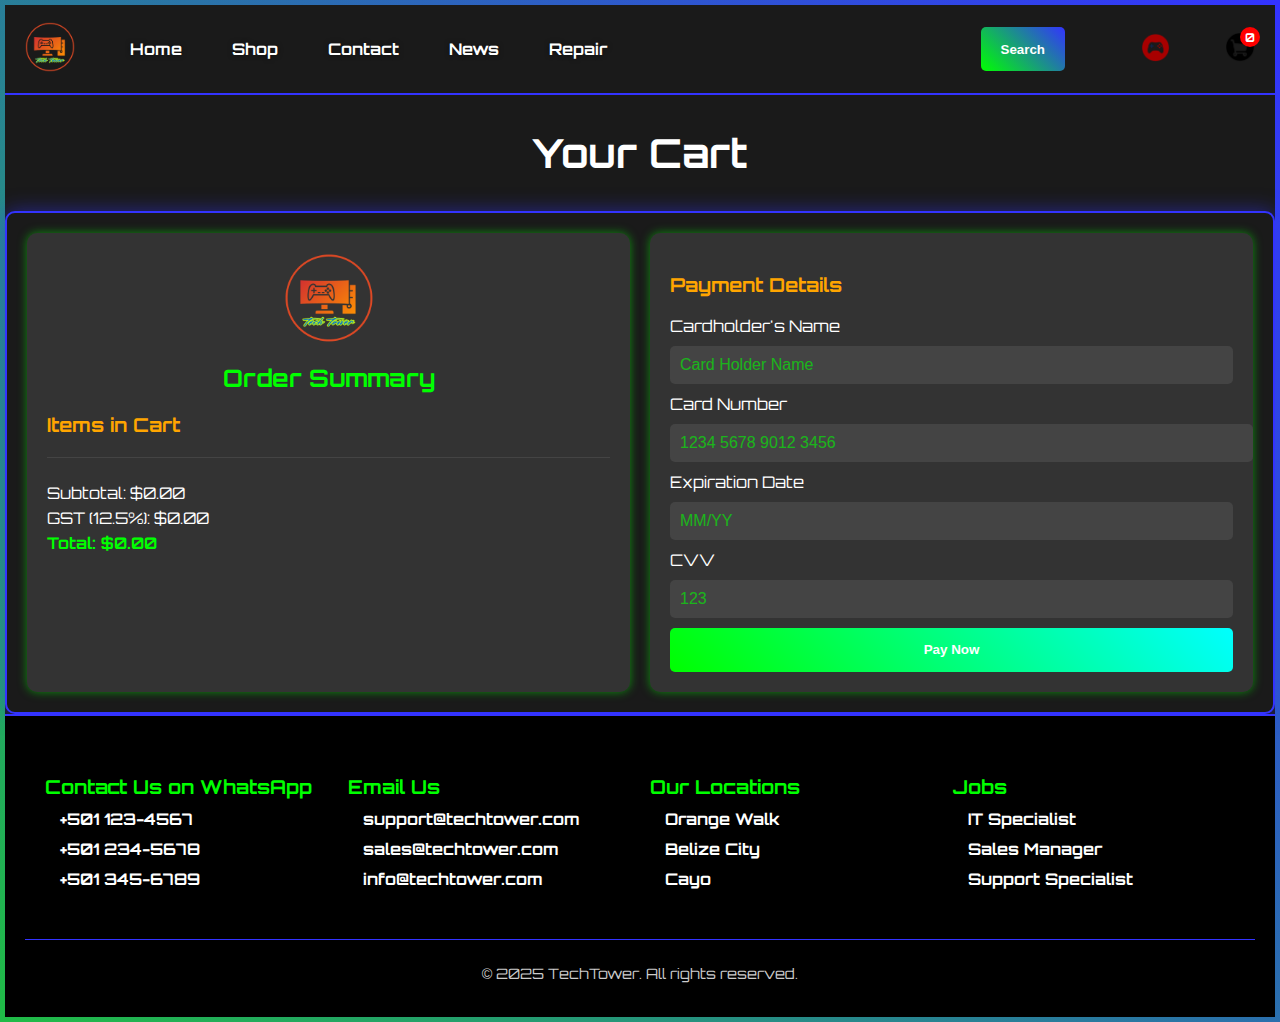
<file: TechTower website/cart.html>
<!DOCTYPE html>
<html lang="en">
<head>
  <meta charset="UTF-8">
  <meta name="viewport" content="width=device-width, initial-scale=1.0">
  <title>TechTower - Cart</title>
  <link rel="stylesheet" href="style.css">
  <link href="https://fonts.googleapis.com/css2?family=Press+Start+2P&family=Orbitron&display=swap" rel="stylesheet">
</head>
<body>
  <!-- Navigation Bar -->
  <header>
    <div class="logo" onclick="window.location.href='index.html'">
      <img src="logo.png" alt="TechTower Logo">
    </div>
    <nav>
      
      <div class="mobile-menu-container">
        <button class="mobile-menu-toggle">☰</button>
        <div class="mobile-menu">
          <ul>
            <li><a href="index.html">Home</a></li>
            <li><a href="shop.html">Shop</a></li>
            <li><a href="contact.html">Contact</a></li>
            <li><a href="news.html">News</a></li>
            <li><a href="repair.html">Repair</a></li>
          </ul>
        </div>
      
    </nav>
    <div class="header-right">
      <div class="search-bar">
        <a href="shop.html">
          <button  id="search-button" aria-label="Search"> Search
          </button>
          </a>
  
      </div>
    
      <div class="account-icon" onclick="window.location.href='account.html'">
       
       <a href="game.html"> <img src="gamecontrol.png" alt="Account"></a>
      </div>
      <div class="cart-icon" onclick="window.location.href='cart.html'">
        <img src="carticon .png" alt="Cart">
        <span class="cart-count">0</span>
      </div>
    </div>
  </header>

  <!-- Cart Content -->
  <section id="cart" class="tab-content">
    <h2><center>Your Cart</center></h2>
    <div class="cart-container">
      <!-- Receipt Section -->
      <div class="receipt">
        <div class="receipt-header">
          <img src="logo.png" alt="TechTower Logo">
          <h2>Order Summary</h2>
        </div>
        <div class="receipt-items">
          <h3>Items in Cart</h3>
          <ul id="cart-items-list">
            <!-- Dynamic cart items will appear here -->
          </ul>
        </div>
        <div class="receipt-totals">
          <p>Subtotal: <span id="subtotal">$0.00</span></p>
          <p>GST (12.5%): <span id="gst">$0.00</span></p>
          <p><strong>Total: <span id="total">$0.00</span></strong></p>
        </div>
      </div>

      <!-- Payment Section -->
      <div class="payment">
        <h3>Payment Details</h3>
        <form id="payment-form">
          <label for="cardholder-name">Cardholder's Name</label>
          <input type="text" id="cardholder-name" name="cardholder-name" placeholder="Card Holder Name" required>
          
          <label for="card-number">Card Number</label>
          <div class="card-input-wrapper">
            <input type="text" id="card-number" name="card-number" placeholder="1234 5678 9012 3456" required>
            <div class="card-icons">
              <img src="visa.png" alt="Visa" id="visa-icon" class="card-icon hidden">
              <img src="master.png" alt="Mastercard" id="mastercard-icon" class="card-icon hidden">
              <img src="express.png" alt="American Express" id="amex-icon" class="card-icon hidden">
            </div>
          </div>
          
          <label for="expiration-date">Expiration Date</label>
          <input type="text" id="expiration-date" name="expiration-date" placeholder="MM/YY" required>
          
          <label for="cvv">CVV</label>
          <input type="text" id="cvv" name="cvv" placeholder="123" required>
          
          <button type="submit" id="submit-payment">Pay Now</button>
        </form>
      </div>
    </div>
  </section>

  <!-- Confirmation Modal -->
  <div class="modal">
    <div class="modal-content">
      <h3>Confirm Payment</h3>
      <p>Are you sure you want to proceed with the payment?</p>
      <button id="confirm-payment">Confirm</button>
      <button id="cancel-payment">Cancel</button>
    </div>
  </div>

  <!-- Footer -->
  <footer>
    <div class="footer-content">
      <!-- Left Side: WhatsApp Numbers -->
      <div class="footer-section">
        <h3>Contact Us on WhatsApp</h3>
        <ul>
          <li><a href="https://wa.me/5011234567">+501 123-4567</a></li>
          <li><a href="https://wa.me/5012345678">+501 234-5678</a></li>
          <li><a href="https://wa.me/5013456789">+501 345-6789</a></li>
        </ul>
      </div>

      <!-- Middle: Email Addresses -->
      <div class="footer-section">
        <h3>Email Us</h3>
        <ul>
          <li><a href="mailto:support@techtower.com">support@techtower.com</a></li>
          <li><a href="mailto:sales@techtower.com">sales@techtower.com</a></li>
          <li><a href="mailto:info@techtower.com">info@techtower.com</a></li>
        </ul>
      </div>

      <!-- Middle: Locations -->
      <div class="footer-section">
        <h3>Our Locations</h3>
        <ul>
          <li><a href="https://maps.app.goo.gl/WmurFi1jDcYjMkwz7" target="_blank">Orange Walk</a></li>
          <li><a href="https://maps.app.goo.gl/5sSgth7XUNBfuuNh7" target="_blank">Belize City</a></li>
          <li><a href="https://maps.app.goo.gl/GdhE1dpQNYwkrE3h9" target="_blank">Cayo</a></li>
        </ul>
      </div>

      <!-- Right Side: Jobs -->
      <div class="footer-section">
        <h3>Jobs</h3>
        <ul>
          <li><a href="https://docs.google.com/forms/d/e/1FAIpQLSc8tH-EK8CVgPwNdVaZNhRnMOlpg4OGz8r_qvM5JM--Op6apg/viewform?usp=sharing">IT Specialist</a></li>
          <li><a href="https://docs.google.com/forms/d/e/1FAIpQLSc8tH-EK8CVgPwNdVaZNhRnMOlpg4OGz8r_qvM5JM--Op6apg/viewform?usp=sharing">Sales Manager</a></li>
          <li><a href="https://docs.google.com/forms/d/e/1FAIpQLSc8tH-EK8CVgPwNdVaZNhRnMOlpg4OGz8r_qvM5JM--Op6apg/viewform?usp=sharing">Support Specialist</a></li>
        </ul>
      </div>
    </div>

    <!-- Copyright -->
    <div class="copyright">
      <p>&copy; 2025 TechTower. All rights reserved.</p>
    </div>
  </footer>

  <script src="script.js"></script>
  <script src="navbar.js"></script>
  <script src="cart.js"></script>
</body>
</html>
</file>
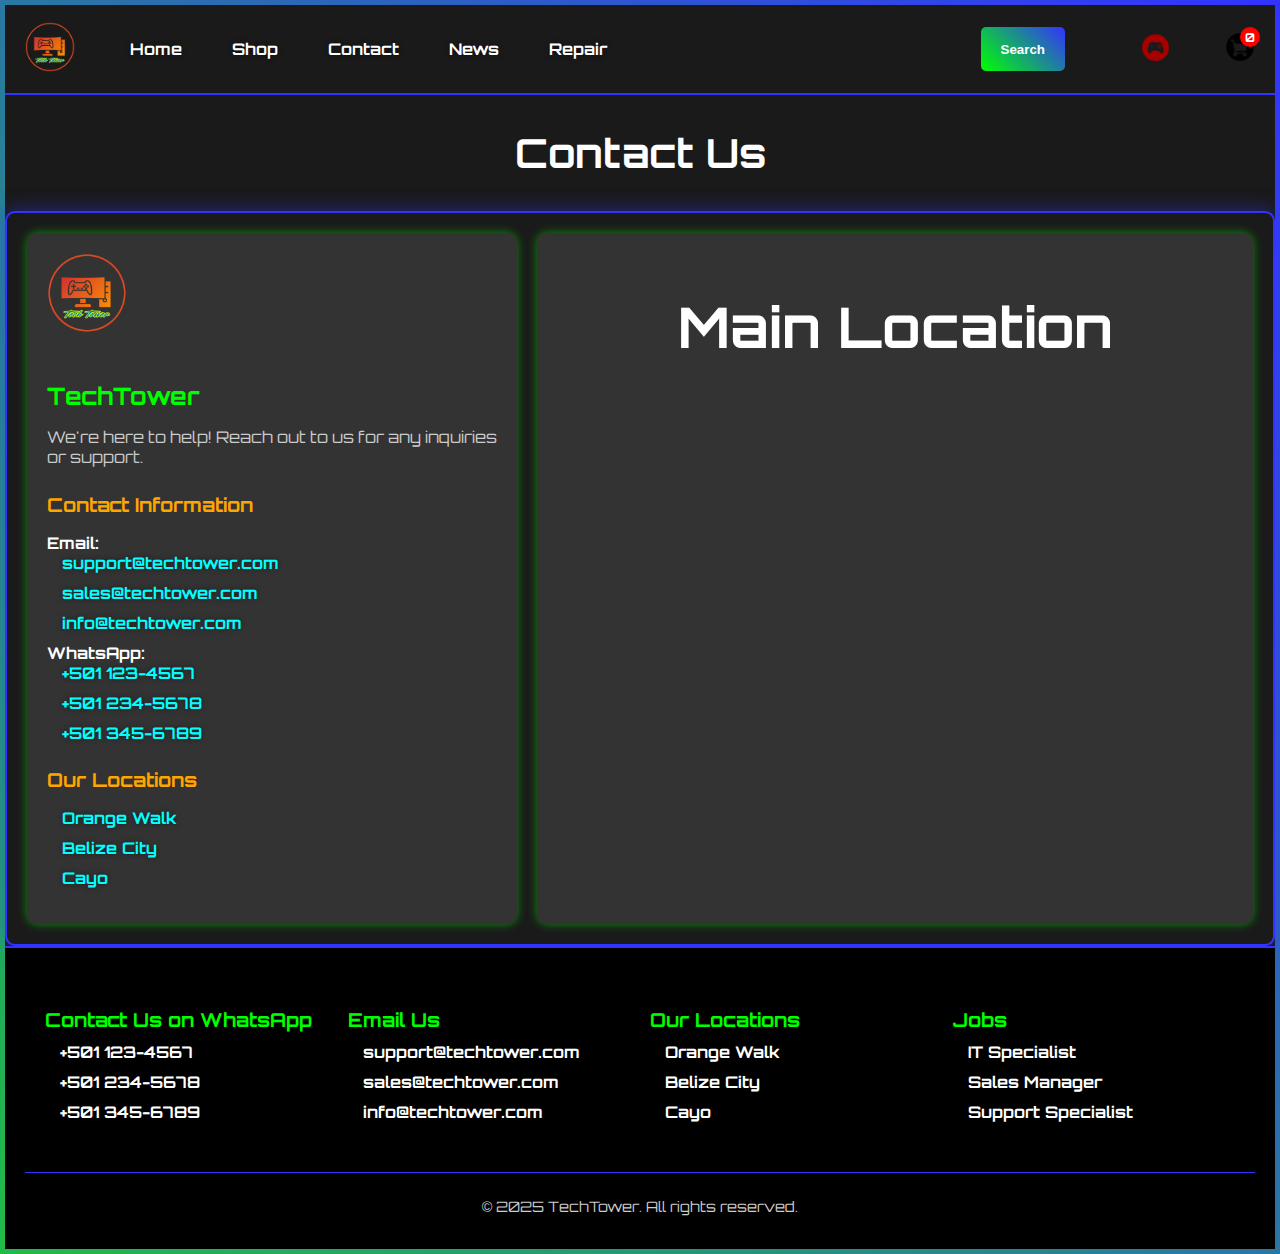
<file: TechTower website/contact.html>
<!DOCTYPE html>
<html lang="en">
<head>
  <meta charset="UTF-8">
  <meta name="viewport" content="width=device-width, initial-scale=1.0">
  <title>TechTower - Contact Us</title>
  <link rel="stylesheet" href="style.css">
  <link href="https://fonts.googleapis.com/css2?family=Press+Start+2P&family=Orbitron&display=swap" rel="stylesheet">
</head>
<body>
  <!-- Navigation Bar -->
  <header>
    <div class="logo" onclick="window.location.href='index.html'">
      <img src="logo.png" alt="TechTower Logo">
    </div>
    <nav>
      <ul>
        <li><a href="index.html">Home</a></li>
        <li><a href="shop.html">Shop</a></li>
        <li><a href="contact.html">Contact</a></li>
        <li><a href="news.html">News</a></li>
        <li><a href="repair.html">Repair</a></li>
      </ul>
    </nav>
    <div class="header-right">

      <div class="search-bar">
        <a href="shop.html">
          <button  id="search-button" aria-label="Search"> Search
          </button>
          </a>
  
      </div>
      
      <div class="account-icon" onclick="window.location.href='account.html'">
       
       <a href="game.html"> <img src="gamecontrol.png" alt="Account"></a>
      </div>
      <div class="cart-icon" onclick="window.location.href='cart.html'">
        <img src="carticon .png" alt="Cart">
        <span class="cart-count">0</span>
      </div>
    </div>
  </header>
  <!-- Contact Content -->
  <section id="contact" class="tab-content">
    <h2><center>Contact Us</center></h2>
    <div class="contact-container">
      <!-- Contact Info -->
      <div class="contact-info">
        <div class="logo">
          <img src="logo.png" alt="TechTower Logo">
        </div>
        <h3>TechTower</h3>
        <p>We're here to help! Reach out to us for any inquiries or support.</p>
        <div class="contact-details">
          <h4>Contact Information</h4>
          <ul>
            <li><strong>Email:</strong>
              <ul>
                <li><a href="mailto:support@techtower.com">support@techtower.com</a></li>
                <li><a href="mailto:sales@techtower.com">sales@techtower.com</a></li>
                <li><a href="mailto:info@techtower.com">info@techtower.com</a></li>
              </ul>
            </li>
            <li><strong>WhatsApp:</strong>
              <ul>
                <li><a href="https://wa.me/5011234567">+501 123-4567</a></li>
                <li><a href="https://wa.me/5012345678">+501 234-5678</a></li>
                <li><a href="https://wa.me/5013456789">+501 345-6789</a></li>
              </ul>
            </li>
          </ul>
        </div>
        <div class="locations">
          <h4>Our Locations</h4>
          <ul>
            <li><a href="https://maps.app.goo.gl/WmurFi1jDcYjMkwz7" target="_blank">Orange Walk</a></li>
            <li><a href="https://maps.app.goo.gl/5sSgth7XUNBfuuNh7" target="_blank">Belize City</a></li>
            <li><a href="https://maps.app.goo.gl/GdhE1dpQNYwkrE3h9" target="_blank">Cayo</a></li>
          </ul>
        </div>
      </div>

      <!-- Google Map -->
      <div class="map-container">
        <center><h1>Main Location</h1></center>
        <br>
        <iframe
          src="https://www.google.com/maps/embed?pb=!1m18!1m12!1m3!1d2443.123456789012!2d-88.56789!3d17.12345!2m3!1f0!2f0!3f0!3m2!1i1024!2i768!4f13.1!3m3!1m2!1s0x0%3A0x0!2zMTfCsDA3JzI0LjQiTiA4OMKwMzQnMDQuNyJX!5e0!3m2!1sen!2sus!4v1699999999999!5m2!1sen!2sus"
          width="100%"
          height="400"
          style="border:0;"
          allowfullscreen=""
          loading="lazy"
          referrerpolicy="no-referrer-when-downgrade">
        </iframe>
      </div>
    </div>
  </section>

  <!-- Footer -->
  <footer>
    <div class="footer-content">
      <!-- Left Side: WhatsApp Numbers -->
      <div class="footer-section">
        <h3>Contact Us on WhatsApp</h3>
        <ul>
          <li><a href="https://wa.me/5011234567">+501 123-4567</a></li>
          <li><a href="https://wa.me/5012345678">+501 234-5678</a></li>
          <li><a href="https://wa.me/5013456789">+501 345-6789</a></li>
        </ul>
      </div>

      <!-- Middle: Email Addresses -->
      <div class="footer-section">
        <h3>Email Us</h3>
        <ul>
          <li><a href="mailto:support@techtower.com">support@techtower.com</a></li>
          <li><a href="mailto:sales@techtower.com">sales@techtower.com</a></li>
          <li><a href="mailto:info@techtower.com">info@techtower.com</a></li>
        </ul>
      </div>

      <!-- Middle: Locations -->
      <div class="footer-section">
        <h3>Our Locations</h3>
        <ul>
          <li><a href="https://maps.app.goo.gl/WmurFi1jDcYjMkwz7" target="_blank">Orange Walk</a></li>
          <li><a href="https://maps.app.goo.gl/5sSgth7XUNBfuuNh7" target="_blank">Belize City</a></li>
          <li><a href="https://maps.app.goo.gl/GdhE1dpQNYwkrE3h9" target="_blank">Cayo</a></li>
        </ul>
      </div>

      <!-- Right Side: Jobs -->
      <div class="footer-section">
        <h3>Jobs</h3>
        <ul>
          <li><a href="https://docs.google.com/forms/d/e/1FAIpQLSc8tH-EK8CVgPwNdVaZNhRnMOlpg4OGz8r_qvM5JM--Op6apg/viewform?usp=sharing">IT Specialist</a></li>
          <li><a href="https://docs.google.com/forms/d/e/1FAIpQLSc8tH-EK8CVgPwNdVaZNhRnMOlpg4OGz8r_qvM5JM--Op6apg/viewform?usp=sharing">Sales Manager</a></li>
          <li><a href="https://docs.google.com/forms/d/e/1FAIpQLSc8tH-EK8CVgPwNdVaZNhRnMOlpg4OGz8r_qvM5JM--Op6apg/viewform?usp=sharing">Support Specialist</a></li>
        </ul>
      </div>
    </div>

    <!-- Copyright -->
    <div class="copyright">
      <p>&copy; 2025 TechTower. All rights reserved.</p>
    </div>
  </footer>

  <script>
    document.addEventListener("DOMContentLoaded", () => {
      // Attach search functionality to the button click
      const searchButton = document.querySelector(".search-bar button");
      if (searchButton) {
        searchButton.addEventListener("click", searchProduct);
      }
    
      // Attach search functionality to the Enter key press
      const searchInput = document.getElementById('search-input');
      if (searchInput) {
        searchInput.addEventListener('keypress', function (e) {
          if (e.key === 'Enter') {
            searchProduct();
          }
        });
      }
    });
    
    function searchProduct() {
      var searchTerm = document.getElementById('search-input').value.trim().toLowerCase();
      var items = document.querySelectorAll('.desktop-item');
      var found = false;
    
      items.forEach(function(item) {
        var name = item.querySelector('h3').textContent.toLowerCase();
        if (name.includes(searchTerm)) {
          item.style.display = 'block';
          found = true;
        } else {
          item.style.display = 'none';
        }
      });
    
      // Check if any items are displayed
      if (!found) {
        var noResultsMessage = document.getElementById('no-results');
        if (!noResultsMessage) {
          noResultsMessage = document.createElement('div');
          noResultsMessage.id = 'no-results';
          noResultsMessage.textContent = 'No results found.';
          noResultsMessage.style.color = 'red';
          noResultsMessage.style.marginTop = '20px';
          document.querySelector('.desktopgrid').appendChild(noResultsMessage);
        } else {
          noResultsMessage.style.display = 'block';
        }
      } else {
        var noResultsMessage = document.getElementById('no-results');
        if (noResultsMessage) {
          noResultsMessage.style.display = 'none';
        }
      }
    }
  </script>
  <script src="script.js"></script>
  <script src="navbar.js"></script>
</body>
</html>
</file>
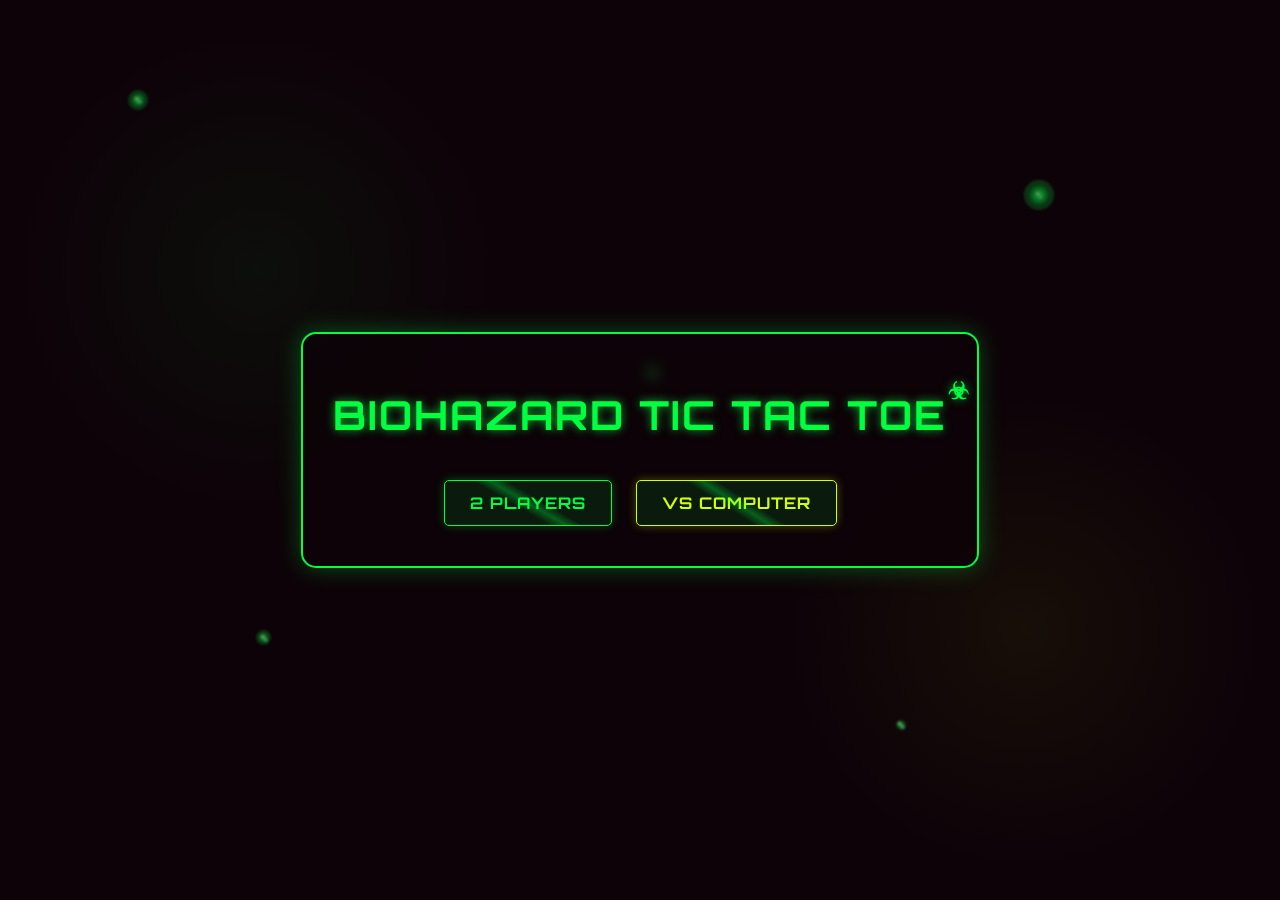
<file: TechTower website/game.html>
<!DOCTYPE html>
<html lang="en">
<head>
    <meta charset="UTF-8">
    <meta name="viewport" content="width=device-width, initial-scale=1.0">
    <title>Biohazard Tic Tac Toe</title>
    <style>
        @import url('https://fonts.googleapis.com/css2?family=Orbitron:wght@400;700&display=swap');
        
        :root {
            --virus-green: #00ff41;
            --toxic-yellow: #d4ff00;
            --infection-red: #ff003c;
            --biohazard-orange: #ff6d00;
            --dark-bg: #0d0208;
        }
        
        body {
            font-family: 'Orbitron', sans-serif;
            background-color: var(--dark-bg);
            margin: 0;
            padding: 0;
            display: flex;
            justify-content: center;
            align-items: center;
            min-height: 100vh;
            color: var(--virus-green);
            overflow: hidden;
            background-image: 
                radial-gradient(circle at 20% 30%, rgba(0, 255, 65, 0.05) 0%, transparent 20%),
                radial-gradient(circle at 80% 70%, rgba(212, 255, 0, 0.05) 0%, transparent 20%);
        }

        .container {
            text-align: center;
            position: relative;
            z-index: 1;
        }

        .menu {
            background: rgba(13, 2, 8, 0.8);
            backdrop-filter: blur(5px);
            padding: 30px;
            border-radius: 15px;
            box-shadow: 0 0 25px rgba(0, 255, 65, 0.3);
            border: 2px solid var(--virus-green);
            animation: borderPulse 3s infinite alternate;
        }

        @keyframes borderPulse {
            0% {
                box-shadow: 0 0 15px rgba(0, 255, 65, 0.3);
                border-color: var(--virus-green);
            }
            50% {
                box-shadow: 0 0 25px rgba(212, 255, 0, 0.4);
                border-color: var(--toxic-yellow);
            }
            100% {
                box-shadow: 0 0 15px rgba(255, 0, 60, 0.3);
                border-color: var(--infection-red);
            }
        }

        h1 {
            color: var(--virus-green);
            text-shadow: 0 0 10px rgba(0, 255, 65, 0.7);
            margin-bottom: 30px;
            font-size: 2.5rem;
            letter-spacing: 2px;
            position: relative;
        }

        h1::after {
            content: "☣";
            position: absolute;
            right: -25px;
            top: -15px;
            font-size: 1.5rem;
            animation: spin 8s linear infinite;
        }

        @keyframes spin {
            100% { transform: rotate(360deg); }
        }

        .btn {
            background: rgba(0, 255, 65, 0.1);
            border: 1px solid var(--virus-green);
            color: var(--virus-green);
            padding: 12px 25px;
            margin: 10px;
            border-radius: 5px;
            cursor: pointer;
            font-size: 1rem;
            font-weight: bold;
            transition: all 0.3s ease;
            box-shadow: 0 0 10px rgba(0, 255, 65, 0.3);
            outline: none;
            font-family: 'Orbitron', sans-serif;
            letter-spacing: 1px;
            position: relative;
            overflow: hidden;
        }

        .btn:hover {
            transform: translateY(-3px);
            box-shadow: 0 0 20px rgba(0, 255, 65, 0.6);
            background: rgba(0, 255, 65, 0.2);
        }

        .btn:active {
            transform: translateY(1px);
        }

        .btn::before {
            content: '';
            position: absolute;
            top: -50%;
            left: -50%;
            width: 200%;
            height: 200%;
            background: linear-gradient(
                to bottom right,
                transparent 45%,
                rgba(0, 255, 65, 0.3) 50%,
                transparent 55%
            );
            transform: rotate(45deg);
            animation: shine 3s infinite;
        }

        @keyframes shine {
            0% { left: -50%; }
            100% { left: 150%; }
        }

        .btn-2p {
            border-color: var(--virus-green);
            color: var(--virus-green);
        }

        .btn-bot {
            border-color: var(--toxic-yellow);
            color: var(--toxic-yellow);
            box-shadow: 0 0 10px rgba(212, 255, 0, 0.3);
        }

        .btn-bot:hover {
            box-shadow: 0 0 20px rgba(212, 255, 0, 0.6);
            background: rgba(212, 255, 0, 0.2);
        }

        .btn-back {
            border-color: var(--biohazard-orange);
            color: var(--biohazard-orange);
            box-shadow: 0 0 10px rgba(255, 109, 0, 0.3);
        }

        .btn-back:hover {
            box-shadow: 0 0 20px rgba(255, 109, 0, 0.6);
            background: rgba(255, 109, 0, 0.2);
        }

        .btn-next {
            border-color: var(--infection-red);
            color: var(--infection-red);
            box-shadow: 0 0 10px rgba(255, 0, 60, 0.3);
        }

        .btn-next:hover {
            box-shadow: 0 0 20px rgba(255, 0, 60, 0.6);
            background: rgba(255, 0, 60, 0.2);
        }

        .difficulty-buttons {
            display: none;
            margin-top: 20px;
            animation: fadeIn 0.5s ease;
        }

        @keyframes fadeIn {
            from { opacity: 0; transform: translateY(20px); }
            to { opacity: 1; transform: translateY(0); }
        }

        .btn-easy {
            border-color: var(--virus-green);
        }

        .btn-medium {
            border-color: var(--toxic-yellow);
        }

        .btn-hard {
            border-color: var(--infection-red);
        }

        .game-container {
            display: none;
            background: rgba(13, 2, 8, 0.8);
            backdrop-filter: blur(5px);
            padding: 30px;
            border-radius: 15px;
            box-shadow: 0 0 25px rgba(0, 255, 65, 0.3);
            border: 2px solid var(--virus-green);
            animation: borderPulse 3s infinite alternate;
        }

        .game-board {
            display: grid;
            grid-template-columns: repeat(3, 100px);
            grid-template-rows: repeat(3, 100px);
            gap: 10px;
            margin: 20px auto;
        }

        .cell {
            width: 100px;
            height: 100px;
            background: rgba(0, 255, 65, 0.05);
            border-radius: 5px;
            display: flex;
            justify-content: center;
            align-items: center;
            font-size: 3rem;
            cursor: pointer;
            transition: all 0.3s ease;
            position: relative;
            overflow: hidden;
            border: 1px solid rgba(0, 255, 65, 0.3);
        }

        .cell:hover {
            background: rgba(0, 255, 65, 0.1);
            transform: scale(1.05);
            box-shadow: 0 0 15px rgba(0, 255, 65, 0.2);
        }

        .cell::before {
            content: '';
            position: absolute;
            top: 0;
            left: 0;
            right: 0;
            bottom: 0;
            background: 
                radial-gradient(circle at center, 
                    transparent 0%, 
                    rgba(0, 255, 65, 0.1) 50%, 
                    transparent 100%);
            opacity: 0;
            transition: opacity 0.3s ease;
        }

        .cell:hover::before {
            opacity: 1;
            animation: pulse 2s infinite;
        }

        @keyframes pulse {
            0% { transform: scale(0.9); opacity: 0.7; }
            50% { transform: scale(1.1); opacity: 0.3; }
            100% { transform: scale(0.9); opacity: 0.7; }
        }

        .cell.x {
            color: var(--infection-red);
            text-shadow: 0 0 10px rgba(255, 0, 60, 0.7);
        }

        .cell.o {
            color: var(--toxic-yellow);
            text-shadow: 0 0 10px rgba(212, 255, 0, 0.7);
        }

        .game-info {
            margin-top: 20px;
            font-size: 1.2rem;
            color: var(--virus-green);
            text-shadow: 0 0 5px rgba(0, 255, 65, 0.7);
            letter-spacing: 1px;
        }

        .game-buttons {
            display: flex;
            justify-content: center;
            gap: 15px;
            margin-top: 20px;
        }

        .winning-cell {
            animation: infect 1s infinite alternate;
        }

        @keyframes infect {
            0% { 
                transform: scale(1);
                box-shadow: 0 0 10px var(--virus-green);
            }
            100% { 
                transform: scale(1.1);
                box-shadow: 0 0 25px var(--infection-red);
            }
        }

        /* Virus particles background */
        .viruses {
            position: absolute;
            width: 100%;
            height: 100%;
            z-index: 0;
            overflow: hidden;
            top: 0;
            left: 0;
        }

        .virus {
            position: absolute;
            border-radius: 50%;
            opacity: 0.7;
            filter: blur(1px);
            animation: float 15s infinite linear;
            background: radial-gradient(circle at center, 
                var(--virus-green) 0%, 
                transparent 70%);
        }

        .virus::before {
            content: '';
            position: absolute;
            width: 100%;
            height: 100%;
            background: radial-gradient(circle at center, 
                transparent 50%, 
                rgba(0, 255, 65, 0.3) 70%, 
                transparent 90%);
            border-radius: 50%;
            animation: pulse 3s infinite alternate;
        }

        .virus::after {
            content: '🦠';
            position: absolute;
            font-size: 50%;
            top: 50%;
            left: 50%;
            transform: translate(-50%, -50%);
        }

        @keyframes float {
            0% {
                transform: translate(0, 0) rotate(0deg);
            }
            50% {
                transform: translate(50px, 50px) rotate(180deg);
            }
            100% {
                transform: translate(0, 0) rotate(360deg);
            }
        }

        /* Create virus particles */
        .virus:nth-child(1) {
            width: 20px;
            height: 20px;
            top: 10%;
            left: 10%;
            animation-duration: 20s;
        }
        .virus:nth-child(2) {
            width: 30px;
            height: 30px;
            top: 20%;
            left: 80%;
            animation-duration: 25s;
            animation-delay: 2s;
        }
        .virus:nth-child(3) {
            width: 15px;
            height: 15px;
            top: 70%;
            left: 20%;
            animation-duration: 18s;
            animation-delay: 1s;
        }
        .virus:nth-child(4) {
            width: 25px;
            height: 25px;
            top: 40%;
            left: 50%;
            animation-duration: 22s;
            animation-delay: 3s;
        }
        .virus:nth-child(5) {
            width: 10px;
            height: 10px;
            top: 80%;
            left: 70%;
            animation-duration: 15s;
            animation-delay: 4s;
        }







       
    </style>
</head>
<body>
    <div class="viruses">
        <div class="virus"></div>
        <div class="virus"></div>
        <div class="virus"></div>
        <div class="virus"></div>
        <div class="virus"></div>
    </div>

    <div class="container">
        <div class="menu" id="main-menu">
            <h1>BIOHAZARD TIC TAC TOE</h1>
            <button class="btn btn-2p" id="two-player-btn">2 PLAYERS</button>
            <button class="btn btn-bot" id="bot-btn">VS COMPUTER</button>
            
            <div class="difficulty-buttons" id="difficulty-buttons">
                <button class="btn btn-easy" id="easy-btn">STAGE 1</button>
                <button class="btn btn-medium" id="medium-btn">STAGE 2</button>
                <button class="btn btn-hard" id="hard-btn">STAGE 3</button>
            </div>
        </div>

        <div class="game-container" id="game-container">
            <div class="game-board" id="board">
                <div class="cell" data-index="0"></div>
                <div class="cell" data-index="1"></div>
                <div class="cell" data-index="2"></div>
                <div class="cell" data-index="3"></div>
                <div class="cell" data-index="4"></div>
                <div class="cell" data-index="5"></div>
                <div class="cell" data-index="6"></div>
                <div class="cell" data-index="7"></div>
                <div class="cell" data-index="8"></div>
            </div>
            <div class="game-info" id="game-info">PLAYER X'S TURN</div>
            <div class="game-buttons">
                <button class="btn btn-back" id="back-btn">Game Menu</button>
             <a href="index.html">   <button class="btn btn-next" id="next-btn">Home Page</button></a>
            </div>
        </div>
    </div>

    <script>
        // Game state
        let board = ['', '', '', '', '', '', '', '', ''];
        let currentPlayer = 'X';
        let gameActive = true;
        let vsBot = false;
        let botDifficulty = 'easy';
        let botPlayer = 'O';

        // DOM elements
        const mainMenu = document.getElementById('main-menu');
        const gameContainer = document.getElementById('game-container');
        const boardElement = document.getElementById('board');
        const gameInfo = document.getElementById('game-info');
        const twoPlayerBtn = document.getElementById('two-player-btn');
        const botBtn = document.getElementById('bot-btn');
        const difficultyButtons = document.getElementById('difficulty-buttons');
        const easyBtn = document.getElementById('easy-btn');
        const mediumBtn = document.getElementById('medium-btn');
        const hardBtn = document.getElementById('hard-btn');
        const backBtn = document.getElementById('back-btn');
        const nextBtn = document.getElementById('next-btn');
        const cells = document.querySelectorAll('.cell');

        // Winning conditions
        const winningConditions = [
            [0, 1, 2], [3, 4, 5], [6, 7, 8], // rows
            [0, 3, 6], [1, 4, 7], [2, 5, 8], // columns
            [0, 4, 8], [2, 4, 6] // diagonals
        ];

        // Event listeners
        twoPlayerBtn.addEventListener('click', () => {
            vsBot = false;
            startGame();
        });

        botBtn.addEventListener('click', () => {
            difficultyButtons.style.display = 'block';
        });

        easyBtn.addEventListener('click', () => {
            vsBot = true;
            botDifficulty = 'easy';
            botPlayer = 'O';
            startGame();
        });

        mediumBtn.addEventListener('click', () => {
            vsBot = true;
            botDifficulty = 'medium';
            botPlayer = 'O';
            startGame();
        });

        hardBtn.addEventListener('click', () => {
            vsBot = true;
            botDifficulty = 'hard';
            botPlayer = 'O';
            startGame();
        });

        backBtn.addEventListener('click', () => {
            resetGame();
            gameContainer.style.display = 'none';
            mainMenu.style.display = 'block';
            difficultyButtons.style.display = 'none';
        });

        nextBtn.addEventListener('click', () => {
            // This will link to your next HTML page
            console.log("Quarantine initiated!");
        });

        cells.forEach(cell => {
            cell.addEventListener('click', handleCellClick);
        });

        // Game functions
        function startGame() {
            mainMenu.style.display = 'none';
            difficultyButtons.style.display = 'none';
            gameContainer.style.display = 'block';
            resetGame();
            
            // If playing against bot and bot goes first
            if (vsBot && botPlayer === 'X') {
                makeBotMove();
            }
        }

        function handleCellClick(e) {
            const clickedCell = e.target;
            const clickedCellIndex = parseInt(clickedCell.getAttribute('data-index'));

            if (board[clickedCellIndex] !== '' || !gameActive) {
                return;
            }

            updateCell(clickedCell, clickedCellIndex);
            checkResult();
            
            // If playing against bot and game is still active
            if (vsBot && gameActive && currentPlayer === botPlayer) {
                setTimeout(makeBotMove, 500); // Small delay for better UX
            }
        }

        function updateCell(cell, index) {
            board[index] = currentPlayer;
            cell.textContent = currentPlayer;
            cell.classList.add(currentPlayer.toLowerCase());
            
            // Add infection effect
            if (currentPlayer === 'X') {
                cell.style.animation = 'infectX 0.5s ease-out';
            } else {
                cell.style.animation = 'infectO 0.5s ease-out';
            }
        }

        function checkResult() {
            let roundWon = false;

            for (let i = 0; i < winningConditions.length; i++) {
                const [a, b, c] = winningConditions[i];
                if (board[a] === '' || board[b] === '' || board[c] === '') {
                    continue;
                }
                if (board[a] === board[b] && board[b] === board[c]) {
                    roundWon = true;
                    // Highlight winning cells
                    document.querySelector(`.cell[data-index="${a}"]`).classList.add('winning-cell');
                    document.querySelector(`.cell[data-index="${b}"]`).classList.add('winning-cell');
                    document.querySelector(`.cell[data-index="${c}"]`).classList.add('winning-cell');
                    break;
                }
            }

            if (roundWon) {
                gameInfo.textContent = `VIRUS ${currentPlayer} SPREADS!`;
                gameActive = false;
                return;
            }

            if (!board.includes('')) {
                gameInfo.textContent = "CONTAINMENT FAILED!";
                gameActive = false;
                return;
            }

            currentPlayer = currentPlayer === 'X' ? 'O' : 'X';
            gameInfo.textContent = `PLAYER ${currentPlayer}'S TURN`;
        }

        function resetGame() {
            board = ['', '', '', '', '', '', '', '', ''];
            currentPlayer = 'X';
            gameActive = true;
            gameInfo.textContent = `PLAYER ${currentPlayer}'S TURN`;

            cells.forEach(cell => {
                cell.textContent = '';
                cell.classList.remove('x', 'o', 'winning-cell');
                cell.style.animation = '';
            });
        }

        // Bot logic
        function makeBotMove() {
            if (!gameActive) return;

            let move;
            
            switch (botDifficulty) {
                case 'easy':
                    move = getRandomMove();
                    break;
                case 'medium':
                    // 50% chance to make a smart move, 50% random
                    move = Math.random() < 0.5 ? getSmartMove() : getRandomMove();
                    break;
                case 'hard':
                    move = getSmartMove();
                    break;
                default:
                    move = getRandomMove();
            }

            if (move !== -1) {
                const cell = document.querySelector(`.cell[data-index="${move}"]`);
                updateCell(cell, move);
                checkResult();
            }
        }

        function getRandomMove() {
            const availableMoves = board.map((cell, index) => cell === '' ? index : -1).filter(index => index !== -1);
            if (availableMoves.length === 0) return -1;
            const randomIndex = Math.floor(Math.random() * availableMoves.length);
            return availableMoves[randomIndex];
        }

        function getSmartMove() {
            // Check for winning move
            for (let i = 0; i < winningConditions.length; i++) {
                const [a, b, c] = winningConditions[i];
                if (board[a] === botPlayer && board[b] === botPlayer && board[c] === '') return c;
                if (board[a] === botPlayer && board[c] === botPlayer && board[b] === '') return b;
                if (board[b] === botPlayer && board[c] === botPlayer && board[a] === '') return a;
            }

            // Block opponent's winning move
            const opponent = botPlayer === 'X' ? 'O' : 'X';
            for (let i = 0; i < winningConditions.length; i++) {
                const [a, b, c] = winningConditions[i];
                if (board[a] === opponent && board[b] === opponent && board[c] === '') return c;
                if (board[a] === opponent && board[c] === opponent && board[b] === '') return b;
                if (board[b] === opponent && board[c] === opponent && board[a] === '') return a;
            }

            // Take center if available
            if (board[4] === '') return 4;

            // Take a corner if available
            const corners = [0, 2, 6, 8];
            const availableCorners = corners.filter(index => board[index] === '');
            if (availableCorners.length > 0) {
                return availableCorners[Math.floor(Math.random() * availableCorners.length)];
            }

            // Take any available edge
            const edges = [1, 3, 5, 7];
            const availableEdges = edges.filter(index => board[index] === '');
            if (availableEdges.length > 0) {
                return availableEdges[Math.floor(Math.random() * availableEdges.length)];
            }

            // Fallback to random move if no smart move found
            return getRandomMove();
        }

        
    </script>
</body>
</html>
</file>
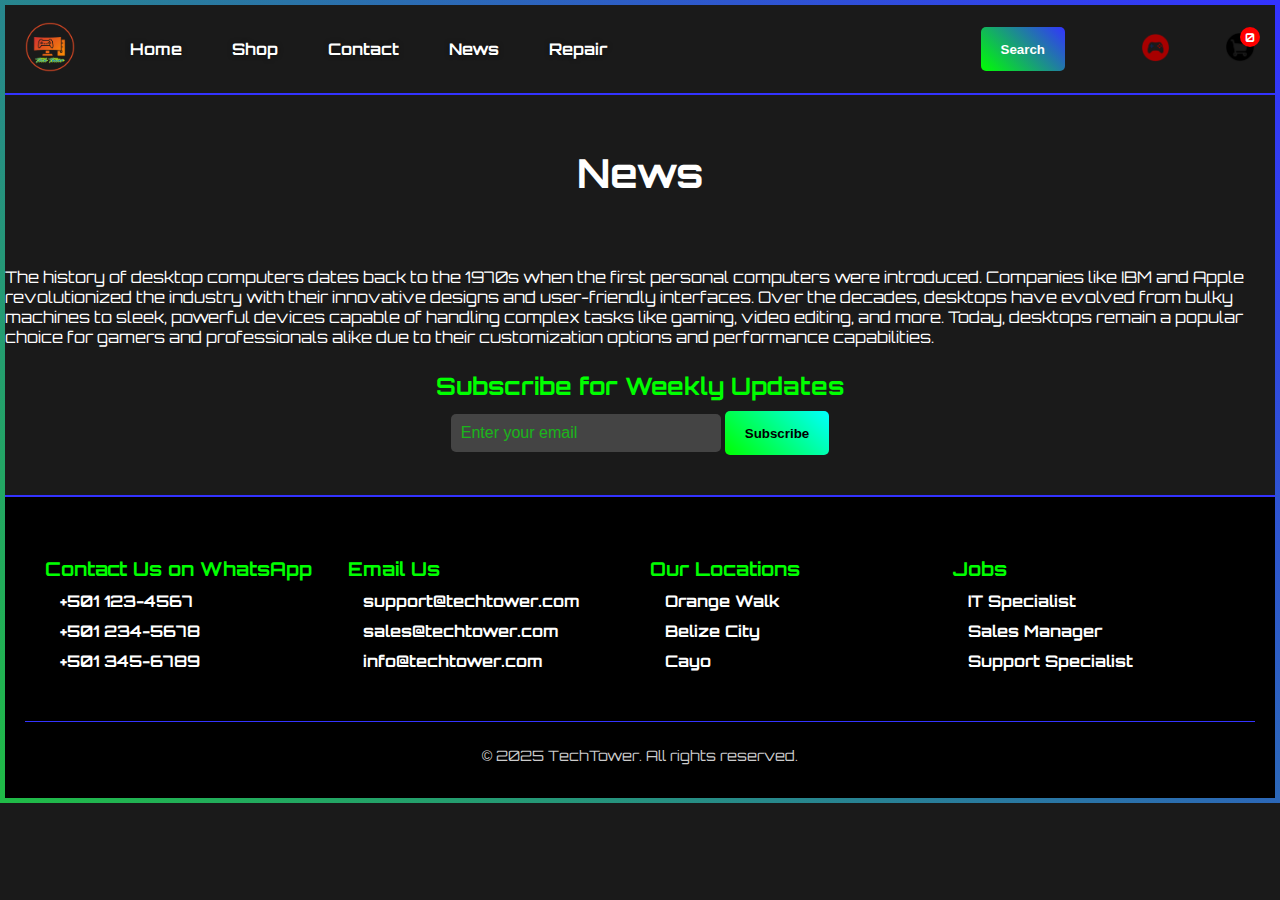
<file: TechTower website/news.html>
<!DOCTYPE html>
<html lang="en">
<head>
  <meta charset="UTF-8">
  <meta name="viewport" content="width=device-width, initial-scale=1.0">
  <title>TechTower - News</title>
  <link rel="stylesheet" href="style.css">
  <link href="https://fonts.googleapis.com/css2?family=Orbitron&display=swap" rel="stylesheet">
</head>
<body>
  <header>
    <div class="logo" onclick="window.location.href='index.html'">
      <img src="logo.png" alt="TechTower Logo">
    </div>
    <nav>
      <ul>
        <li><a href="index.html">Home</a></li>
        <li><a href="shop.html">Shop</a></li>
        <li><a href="contact.html">Contact</a></li>
        <li><a href="news.html">News</a></li>
        <li><a href="repair.html">Repair</a></li>
      </ul>
    </nav>
    <div class="header-right">
      <div class="search-bar">
        <a href="shop.html">
          <button  id="search-button" aria-label="Search"> Search
          </button>
          </a>
  
      </div>
      
      <div class="account-icon" onclick="window.location.href='account.html'">
       
       <a href="game.html"> <img src="gamecontrol.png" alt="Account"></a>
      </div>
      <div class="cart-icon" onclick="window.location.href='cart.html'">
        <img src="carticon .png" alt="Cart">
        <span class="cart-count">0</span>
      </div>
    </div>
  </header>

  <br>
  <h2><center>News</center></h2>
 <br>
  <section id="news" class="tab-content">
   
    <div class="news-content">
      <p>    
        The history of desktop computers dates back to the 1970s when the first personal computers were introduced. Companies like IBM and Apple revolutionized the industry with their innovative designs and user-friendly interfaces. Over the decades, desktops have evolved from bulky machines to sleek, powerful devices capable of handling complex tasks like gaming, video editing, and more. Today, desktops remain a popular choice for gamers and professionals alike due to their customization options and performance capabilities.
      </p>

    </div>

    <!-- Subscription Form -->
    <div class="subscription-form">
      <h3>Subscribe for Weekly Updates</h3>
      <form id="subscribe-form">
        <input type="email" id="subscribe-email" placeholder="Enter your email" required>
        <button type="submit">Subscribe</button>
      </form>
      <div id="subscription-message" class="hidden">Thank you for subscribing!</div>
    </div>
  </section>
     <br>
     <br>



   <!-- Footer -->
   <footer>
    <div class="footer-content">
      <!-- Left Side: WhatsApp Numbers -->
      <div class="footer-section">
        <h3>Contact Us on WhatsApp</h3>
        <ul>
          <li><a href="https://wa.me/5011234567">+501 123-4567</a></li>
          <li><a href="https://wa.me/5012345678">+501 234-5678</a></li>
          <li><a href="https://wa.me/5013456789">+501 345-6789</a></li>
        </ul>
      </div>

      <!-- Middle: Email Addresses -->
      <div class="footer-section">
        <h3>Email Us</h3>
        <ul>
          <li><a href="mailto:support@techtower.com">support@techtower.com</a></li>
          <li><a href="mailto:sales@techtower.com">sales@techtower.com</a></li>
          <li><a href="mailto:info@techtower.com">info@techtower.com</a></li>
        </ul>
      </div>

      <!-- Middle: Locations -->
      <div class="footer-section">
        <h3>Our Locations</h3>
        <ul>
          <li><a href="https://maps.app.goo.gl/WmurFi1jDcYjMkwz7" target="_blank">Orange Walk</a></li>
          <li><a href="https://maps.app.goo.gl/5sSgth7XUNBfuuNh7" target="_blank">Belize City</a></li>
          <li><a href="https://maps.app.goo.gl/GdhE1dpQNYwkrE3h9" target="_blank">Cayo</a></li>
        </ul>
      </div>

      <!-- Right Side: Jobs -->
      <div class="footer-section">
        <h3>Jobs</h3>
        <ul>
          <li><a href="https://docs.google.com/forms/d/e/1FAIpQLSc8tH-EK8CVgPwNdVaZNhRnMOlpg4OGz8r_qvM5JM--Op6apg/viewform?usp=sharing">IT Specialist</a></li>
          <li><a href="https://docs.google.com/forms/d/e/1FAIpQLSc8tH-EK8CVgPwNdVaZNhRnMOlpg4OGz8r_qvM5JM--Op6apg/viewform?usp=sharing">Sales Manager</a></li>
          <li><a href="https://docs.google.com/forms/d/e/1FAIpQLSc8tH-EK8CVgPwNdVaZNhRnMOlpg4OGz8r_qvM5JM--Op6apg/viewform?usp=sharing">Support Specialist</a></li>
        </ul>
      </div>
    </div>

    <!-- Copyright -->
    <div class="copyright">
      <p>&copy; 2025 TechTower. All rights reserved.</p>
    </div>
  </footer>
  


  <script src="script.js"></script>
  <script src="navbar.js"></script>
  <script src="cart.js"></script>
</body>
</html>
</file>
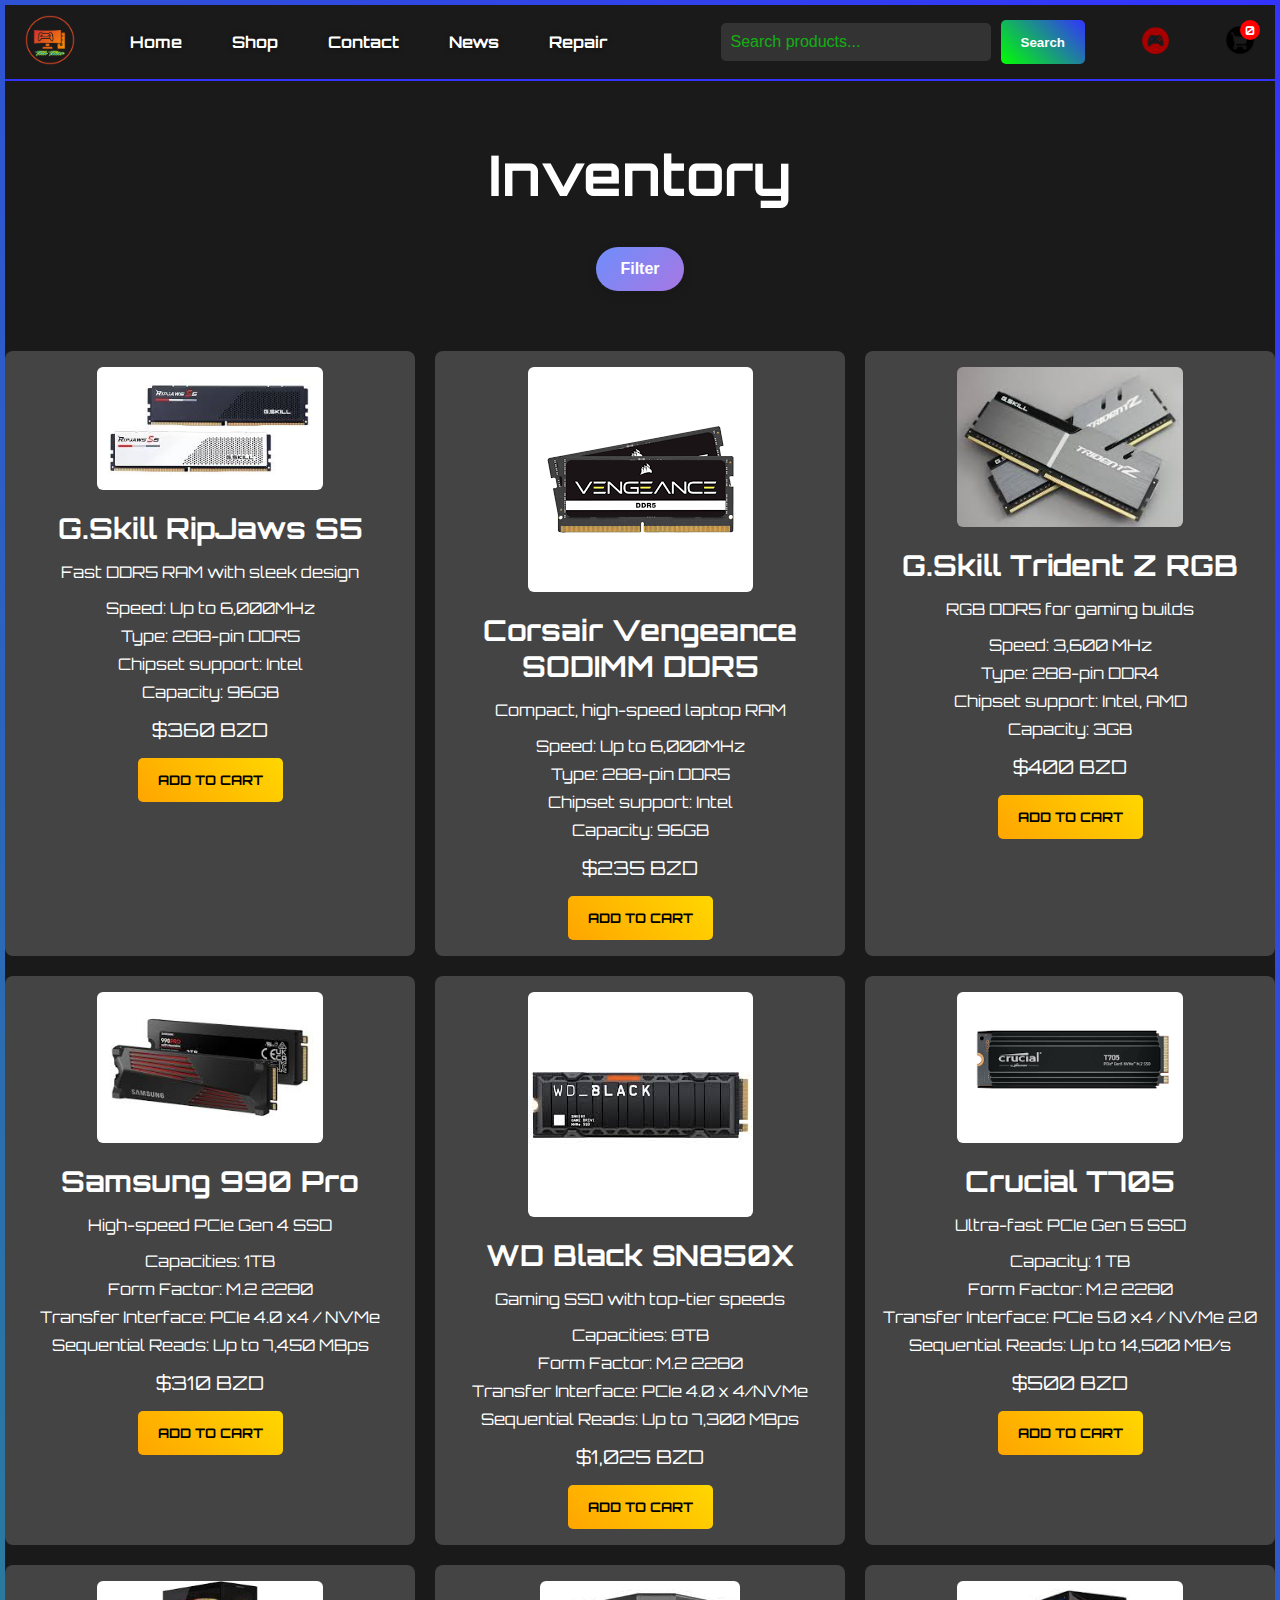
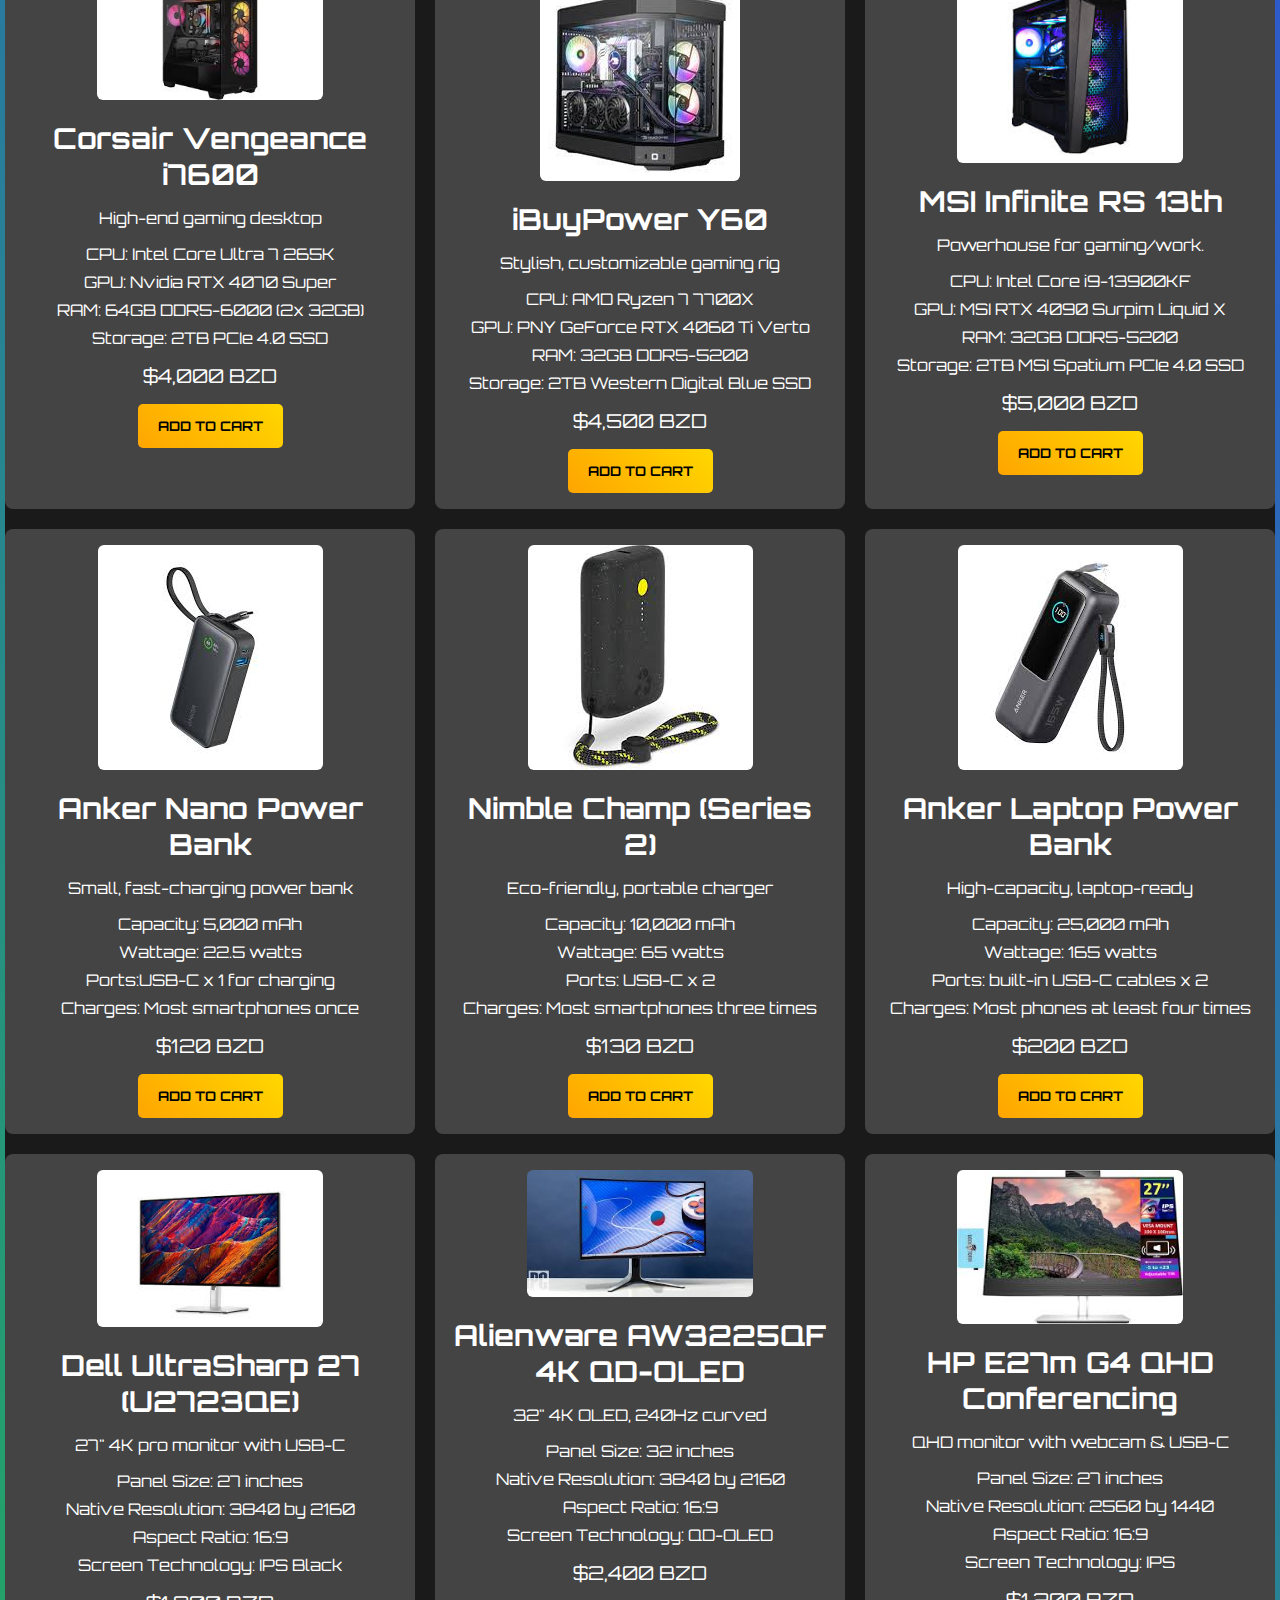
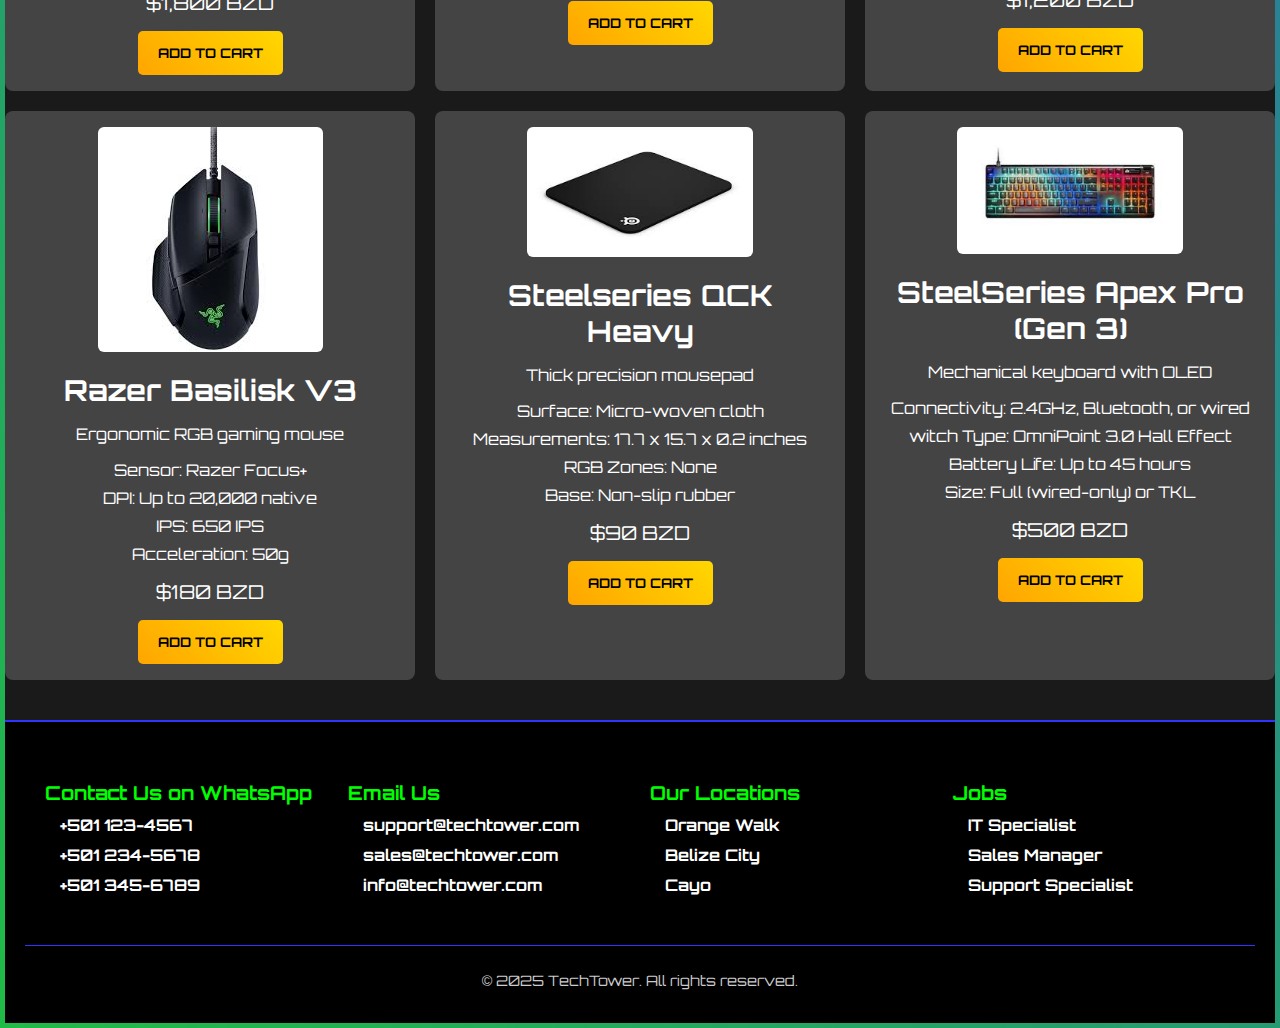
<file: TechTower website/shop.html>
<!DOCTYPE html>
<html lang="en">
<head>
  <meta charset="UTF-8">
  <meta name="viewport" content="width=device-width, initial-scale=1.0">
  <title>TechTower - Shop</title>
  <link rel="stylesheet" href="style.css">
 
  <link href="https://fonts.googleapis.com/css2?family=Orbitron:wght@400;700&display=swap" rel="stylesheet">
</head>
<body>
  <!-- Navigation Bar -->
  <header>
    <div class="logo" onclick="window.location.href='index.html'">
      <img src="logo.png" alt="TechTower Logo">
    </div>
    <nav>
      <ul>
        <li><a href="index.html">Home</a></li>
        <li><a href="shop.html">Shop</a></li>
        <li><a href="contact.html">Contact</a></li>
        <li><a href="news.html">News</a></li>
        <li><a href="repair.html">Repair</a></li>
      </ul>
    </nav>
    <div class="header-right">
      
      <!-- In your header section, update the search bar -->
<div class="search-bar">
  <input type="text" id="search-input" placeholder="Search products..." aria-label="Search products">
  <button id="search-button" aria-label="Search"> Search
  </button>
</div>

      <div class="account-icon" onclick="window.location.href='account.html'">
       
       <a href="game.html"> <img src="gamecontrol.png" alt="Account"></a>
      </div>
      <div class="cart-icon" onclick="window.location.href='cart.html'">
        <img src="carticon .png" alt="Cart">
        <span class="cart-count">0</span>
      </div>
    </div>
  </header>


  <br>
  <h1><center>Inventory </center></h1>
  <div class="filter-container">
    <button id="filter-button" class="filter-button">
     Filter
    </button>
    
    <div id="filter-menu" class="filter-menu">
      <div class="filter-header">
        <h3>Filter Products</h3>
        <button id="close-filter" class="close-filter"> </button>
      </div>
      
      <div class="filter-section">
        <h4>Price Range</h4>
        <div class="price-inputs">
          <div class="price-input">
            <label for="min-price">Min</label>
            <input type="number" id="min-price" placeholder="0" min="0">
          </div>
          <div class="price-input">
            <label for="max-price">Max</label>
            <input type="number" id="max-price" placeholder="0000" min="0">
          </div>
        </div>
      </div>
      
      <div class="filter-section">
        <h4>Categories</h4>
        <div class="category-options">
          <!-- Categories will be populated by JavaScript -->
        </div>
      </div>
      
      <button id="apply-filters" class="apply-button">Apply Filters</button>
    </div>
  </div>
  <br>

  

  <br>
</section>
    <div class="desktopgrid">
      
      <!-- RAM 1 -->
      <div class="desktop-item" data-name="RAM">
        <img src="ram1.jpeg" alt="Blaze Pro">
        <h3>G.Skill RipJaws S5</h3>
        <p> Fast DDR5 RAM with sleek design</p>
        <ul>
          <li>Speed: Up to 6,000MHz</li>
          <li>Type: 288-pin DDR5</li>
          <li>Chipset support: Intel</li>
          <li>Capacity: 96GB</li>
        </ul>
        <span>$360 BZD</span>
        <button class="add-to-cart" onclick="addToCart('G.Skill RipJaws S5', 360)">Add to Cart</button>
      </div>
  
      <!-- RAM 2-->
      <div class="desktop-item" data-name="RAM">
        <img src="ram2.png" alt="Thunder X">
        <h3>Corsair Vengeance SODIMM DDR5</h3>
        <p>Compact, high-speed laptop RAM</p>
        <ul>
          <li>Speed: Up to 6,000MHz</li>
          <li>Type: 288-pin DDR5</li>
          <li>Chipset support: Intel </li>
          <li>Capacity: 96GB</li>
        </ul>
        <span>$235 BZD</span>
        <button class="add-to-cart" onclick="addToCart('Corsair Vengeance SODIMM DDR5', 235)">Add to Cart</button>
      </div>
  
      <!-- RAM 3 -->
      <div class="desktop-item" data-name="RAM">
        <img src="ram3.jpeg" alt="Frost Nova">
        <h3>G.Skill Trident Z RGB </h3>
        <p>RGB DDR5 for gaming builds</p>
        <ul>
          <li>Speed: 3,600 MHz</li>
          <li>Type: 288-pin DDR4</li>
          <li>Chipset support: Intel, AMD</li>
          <li>Capacity: 3GB </li>
        </ul>
        <span>$400 BZD</span>
        <button class="add-to-cart" onclick="addToCart('G.Skill Trident Z RGB ', 400)">Add to Cart</button>
      </div>
  
      <!-- SSD 1 -->
      <div class="desktop-item" data-name="SSD">
        <img src="SSD1.jpeg" alt="Titan Xtreme">
        <h3>Samsung 990 Pro</h3>
        <p>High-speed PCIe Gen 4 SSD</p>
        <ul>
          <li>Capacities: 1TB</li>
          <li>Form Factor: M.2 2280</li>
          <li>Transfer Interface: PCIe 4.0 x4 / NVMe</li>
          <li>Sequential Reads: Up to 7,450 MBps </li>
        </ul>
        <span>$310 BZD</span>
        <button class="add-to-cart" onclick="addToCart('Samsung 990 Pro', 310)">Add to Cart</button>
      </div>
  
      <!-- SSD 2 -->
      <div class="desktop-item" data-name="SSD">
        <img src="SSD2.jpeg" alt="Phantom Elite">
        <h3>WD Black SN850X</h3>
        <p> Gaming SSD with top-tier speeds</p>
        <ul>
          <li>Capacities: 8TB</li>
          <li>Form Factor: M.2 2280</li>
          <li>Transfer Interface: PCIe 4.0 x 4/NVMe</li>
          <li>Sequential Reads: Up to 7,300 MBps</li>
        </ul>
        <span>$1,025 BZD</span>
        <button class="add-to-cart" onclick="addToCart('WD Black SN850X', 1025)">Add to Cart</button>
      </div>
  
      <!-- SSD 3 -->
      <div class="desktop-item" data-name="SSD">
        <img src="SSD3.png" alt="Nova Lite">
        <h3>Crucial T705</h3>
        <p> Ultra-fast PCIe Gen 5 SSD</p>
        <ul>
          <li> Capacity:	1 TB</li>
          <li>Form Factor: M.2 2280</li>
          <li>Transfer Interface: PCIe 5.0 x4 / NVMe 2.0</li>
          <li>Sequential Reads: Up to 14,500 MB/s</li>
        </ul>
        <span>$500 BZD</span>
        <button class="add-to-cart" onclick="addToCart('Crucial T705', 500)">Add to Cart</button>
      </div>
  
      <!-- PC 1-->
      <div class="desktop-item" data-name="PC">
        <img src="PC1.jpeg" alt="Apex Pro">
        <h3>Corsair Vengeance i7600</h3>
        <p>High-end gaming desktop</p>
        <ul>
          <li> CPU: Intel Core Ultra 7 265K</li>
          <li>GPU: Nvidia RTX 4070 Super</li>
          <li>RAM: 64GB DDR5-6000 (2x 32GB)</li>
          <li>Storage: 2TB PCIe 4.0 SSD</li>
        </ul>
        <span>$4,000 BZD</span>
        <button class="add-to-cart" onclick="addToCart('Corsair Vengeance i760', 4000)">Add to Cart</button>
      </div>
  
      <!-- PC 2-->
      <div class="desktop-item" data-name="PC">
        <img src="PC2.jpeg" alt="Velocity X">
        <h3> iBuyPower Y60</h3>
        <p>Stylish, customizable gaming rig</p>
        <ul>
          <li>CPU: AMD Ryzen 7 7700X</li>
          <li>GPU: PNY GeForce RTX 4060 Ti Verto</li>
          <li>RAM: 32GB DDR5-5200</li>
          <li>Storage: 2TB Western Digital Blue SSD</li>
        </ul>
        <span>$4,500 BZD</span>
        <button class="add-to-cart" onclick="addToCart('iBuyPower Y60', 4500)">Add to Cart</button>
      </div>
  
      <!-- PC 3 -->
      <div class="desktop-item" data-name="PC">
        <img src="PC3.jpeg" alt="Eclipse Pro">
        <h3>MSI Infinite RS 13th</h3>
        <p>Powerhouse for gaming/work.</p>
        <ul>
          <li>CPU: Intel Core i9-13900KF</li>
          <li>GPU: MSI RTX 4090 Surpim Liquid X</li>
          <li>RAM: 32GB DDR5-5200</li>
          <li>Storage: 2TB MSI Spatium PCIe 4.0 SSD</li>
        </ul>
        <span>$5,000 BZD</span>
        <button class="add-to-cart" onclick="addToCart('MSI Infinite RS 13th', 5000)">Add to Cart</button>
      </div>
    <!-- Powr Bank 1-->
    <div class="desktop-item" data-name="Power Bank">
      <img src="PB1.jpeg" alt="Velocity X">
      <h3> Anker Nano Power Bank</h3>
      <p> Small, fast-charging power bank</p>
      <ul>
        <li>Capacity:	5,000 mAh</li>
        <li>Wattage:	22.5 watts</li>
        <li>Ports:USB-C x 1 for charging</li>
        <li>Charges:	Most smartphones once</li>
      </ul>
      <span>$120 BZD</span>
      <button class="add-to-cart" onclick="addToCart('Anker Nano Power Bank', 120)">Add to Cart</button>
    </div>
    <!-- Powr Bank 2-->
    <div class="desktop-item" data-name="Power Bank">
      <img src="PB2.jpeg" alt="Velocity X">
      <h3> Nimble Champ (Series 2)</h3>
      <p>Eco-friendly, portable charger</p>
      <ul>
        <li>Capacity:	10,000 mAh</li>
        <li>Wattage: 65 watts</li>
        <li>Ports:	USB-C x 2</li>
        <li>Charges:	Most smartphones three times</li>
      </ul>
      <span>$130 BZD</span>
      <button class="add-to-cart" onclick="addToCart('Nimble Champ', 130)">Add to Cart</button>
    </div>
    <!-- Powr Bank 3-->
    <div class="desktop-item" data-name="Power Bank">
      <img src="PB3.jpeg" alt="Velocity X">
      <h3> Anker Laptop Power Bank</h3>
      <p>High-capacity, laptop-ready</p>
      <ul>
        <li>Capacity:	25,000 mAh</li>
        <li>Wattage:	165 watts</li>
        <li>Ports: built-in USB-C cables x 2</li>
        <li>Charges:	Most phones at least four times</li>
      </ul>
      <span>$200 BZD</span>
      <button class="add-to-cart" onclick="addToCart('Anker Laptop Power Bank', 200)">Add to Cart</button>
    </div>

    <!-- Monitor 1-->
    <div class="desktop-item" data-name="Monitor">
      <img src="m1.jpeg" alt="Velocity X">
      <h3> Dell UltraSharp 27 (U2723QE)</h3>
      <p>27" 4K pro monitor with USB-C </p>
          <ul>
        <li>Panel Size: 27 inches</li>
        <li>Native Resolution: 3840 by 2160</li>
        <li>Aspect Ratio: 16:9</li>
        <li>Screen Technology: IPS Black</li>
      </ul>
      <span>$1,800 BZD</span>
      <button class="add-to-cart" onclick="addToCart('Dell UltraSharp 27 4K USB-C Hub Monitor (U2723QE)', 1800)">Add to Cart</button>
    </div>
    <!-- Monitor 2-->
    <div class="desktop-item" data-name="Monitor">
      <img src="m2.jpeg" alt="Velocity X">
      <h3> Alienware AW3225QF 4K QD-OLED</h3>
      <p> 32" 4K OLED, 240Hz curved</p>
      <ul>
        <li>Panel Size: 32 inches</li>
        <li>Native Resolution: 3840 by 2160</li>
        <li>Aspect Ratio: 16:9</li>
        <li>Screen Technology: QD-OLED</li>
      </ul>
      <span>$2,400 BZD</span>
      <button class="add-to-cart" onclick="addToCart('Alienware AW3225QF 4K QD-OLED', 2400)">Add to Cart</button>
    </div>
    <!-- Monitor 3-->
    <div class="desktop-item" data-name="Monitor">
      <img src="m3.jpeg" alt="Velocity X">
      <h3> HP E27m G4 QHD Conferencing </h3>
      <p> QHD monitor with webcam & USB-C</p>
      <ul>
        <li>Panel Size: 27 inches</li>
        <li>Native Resolution: 2560 by 1440</li>
        <li>Aspect Ratio: 16:9</li>
        <li>Screen Technology: IPS</li>
      </ul>
      <span>$1,200 BZD</span>
      <button class="add-to-cart" onclick="addToCart('V HP E27m G4 QHD USB-C Conferencing Monitor', 1200)">Add to Cart</button>
    </div>
    <!-- Accessories 1-->
    <div class="desktop-item" data-name="Accessories">
      <img src="a1.jpeg" alt="Velocity X">
      <h3> Razer Basilisk V3 </h3>
      <p>Ergonomic RGB gaming mouse</p>
      <ul>
        <li>Sensor: Razer Focus+</li>
        <li>DPI: Up to 20,000 native </li>
        <li>IPS: 650 IPS</li>
        <li>Acceleration: 50g</li>
      </ul>
      <span>$180 BZD</span>
      <button class="add-to-cart" onclick="addToCart('Razer Basilisk V3 ', 180)">Add to Cart</button>
    </div>
     <!-- Accessories 2-->
     <div class="desktop-item" data-name="Accessories">
      <img src="a2.jpeg" alt="Velocity X">
      <h3> Steelseries QCK Heavy</h3>
      <p>Thick precision mousepad</p>
      <ul>
        <li>Surface: Micro-woven cloth</li>
        <li>Measurements: 17.7 x 15.7 x 0.2 inches</li>
        <li>RGB Zones: None</li>
        <li>Base: Non-slip rubber</li>
      </ul>
      <span>$90 BZD</span>
      <button class="add-to-cart" onclick="addToCart('Steelseries QCK Heavy', 90)">Add to Cart</button>
    </div>
     <!-- Accessories 3-->
     <div class="desktop-item" data-name="Accessories">
      <img src="a3.jpeg" alt="Velocity X">
      <h3> SteelSeries Apex Pro (Gen 3) </h3>
      <p> Mechanical keyboard with OLED </p>
      <ul>
        <li>Connectivity: 2.4GHz, Bluetooth, or wired</li>
        <li>witch Type: OmniPoint 3.0 Hall Effect</li>
        <li>Battery Life: Up to 45 hours</li>
        <li>Size: Full (wired-only) or TKL</li>
      </ul>
      <span>$500 BZD</span>
      <button class="add-to-cart" onclick="addToCart('SteelSeries Apex Pro (Gen 3)', 500)">Add to Cart</button>
    </div>
  </section>
</br>
</div>
     <!-- Footer -->
  <footer>
    <div class="footer-content">
      <!-- Left Side: WhatsApp Numbers -->
      <div class="footer-section">
        <h3>Contact Us on WhatsApp</h3>
        <ul>
          <li><a href="https://wa.me/5011234567">+501 123-4567</a></li>
          <li><a href="https://wa.me/5012345678">+501 234-5678</a></li>
          <li><a href="https://wa.me/5013456789">+501 345-6789</a></li>
        </ul>
      </div>

      <!-- Middle: Email Addresses -->
      <div class="footer-section">
        <h3>Email Us</h3>
        <ul>
          <li><a href="mailto:support@techtower.com">support@techtower.com</a></li>
          <li><a href="mailto:sales@techtower.com">sales@techtower.com</a></li>
          <li><a href="mailto:info@techtower.com">info@techtower.com</a></li>
        </ul>
      </div>

      <!-- Middle: Locations -->
      <div class="footer-section">
        <h3>Our Locations</h3>
        <ul>
          <li><a href="https://maps.app.goo.gl/WmurFi1jDcYjMkwz7" target="_blank">Orange Walk</a></li>
          <li><a href="https://maps.app.goo.gl/5sSgth7XUNBfuuNh7" target="_blank">Belize City</a></li>
          <li><a href="https://maps.app.goo.gl/GdhE1dpQNYwkrE3h9" target="_blank">Cayo</a></li>
        </ul>
      </div>

      <!-- Right Side: Jobs -->
      <div class="footer-section">
        <h3>Jobs</h3>
        <ul>
          <li><a href="https://docs.google.com/forms/d/e/1FAIpQLSc8tH-EK8CVgPwNdVaZNhRnMOlpg4OGz8r_qvM5JM--Op6apg/viewform?usp=sharing">IT Specialist</a></li>
          <li><a href="https://docs.google.com/forms/d/e/1FAIpQLSc8tH-EK8CVgPwNdVaZNhRnMOlpg4OGz8r_qvM5JM--Op6apg/viewform?usp=sharing">Sales Manager</a></li>
          <li><a href="https://docs.google.com/forms/d/e/1FAIpQLSc8tH-EK8CVgPwNdVaZNhRnMOlpg4OGz8r_qvM5JM--Op6apg/viewform?usp=sharing">Support Specialist</a></li>
        </ul>
      </div>
    </div>

    <!-- Copyright -->
    <div class="copyright">
      <p>&copy; 2025 TechTower. All rights reserved.</p>
    </div>
  </footer>

  <script src="script.js" ></script>
  <script src="filter.js"defer></script>
  <script src="search.js"></script>
  <script src="navbar.js"></script>
  <script src="cart.js"></script>
</body>
</html>
</file>
<file: TechTower website/style.css>
/* General Styles */
body {
  margin: 0;
  font-family: 'Orbitron', sans-serif;
  background-color: #1a1a1a;
  color: #fff;
  border: 5px solid;
  border-image: linear-gradient(45deg, #20bb47, #3333ff) 1;
  animation: glow 2s infinite alternate;
}

@keyframes glow {
  0% { border-color: #18f53d; }
  100% { border-color: #3333ff; }
}

/* Header and Navigation */
header {
  display: flex;
  justify-content: center;
  align-items: center;
  padding: 10px 20px;
  background-color: transparent; /* Header transparent */
  border-bottom: 2px solid #3333ff;
  gap: 40px;
  
}
nav {
  background-color: transparent; /* Ensure nav is transparent */
}

.logo img {
  height: 50px;
  cursor: pointer;
  transition: transform 0.3s ease;
}

.logo img:hover {
  transform: scale(1.1);
}

nav ul {
  list-style: none;
  display: flex;
  justify-content: center;
  align-items: center;
  gap: 20px;
  margin: 0;
  padding: 0;
  background-color: transparent; /* Remove any default background */
}

 ul li a {
  color: #fff;
  text-decoration: none;
  font-weight: bold;
  transition: all 0.3s ease;
  text-shadow: 0 0 5px rgba(0, 0, 0, 0.5);
  padding: 8px 15px;
  border-radius: 5px;
  background-color: transparent; /* Links transparent by default */
}

nav ul li a:hover {
  color: #00ff00;
}

/* Search Bar */
.search-bar {
  display: flex;
  align-items: center;
  gap: 10px;
}

.search-bar input {
  padding: 10px;
  border: none;
  border-radius: 5px;
  width: 250px;
  background-color: #333;
  color: #fff;
  transition: all 0.3s ease;
}

.search-bar input:focus {
  outline: none;
  box-shadow: 0 0 10px #00ff00;
}

/* Search Bar Button */
.search-bar button {
  padding: 10px 20px;
  border: none;
  border-radius: 5px;
  background: linear-gradient(45deg, #00ff00, #3333ff); /* Green to Blue RGB gradient */
  color: #fff;
  font-weight: bold;
  cursor: pointer;
  animation: rgb-light 2s infinite alternate;
}

.search-bar button:hover {
  transform: scale(1.05);
}

/* Add-to-Cart Button */
.desktop .add-to-cart {
  padding: 10px 20px;
  border: none;
  border-radius: 5px;
  background: linear-gradient(45deg, #ffd700, #ffa500); /* Yellow to Orange RGB gradient */
  color: #000; /* Black text for better contrast */
  font-weight: bold;
  cursor: pointer;
  animation: rgb-light 2s infinite alternate;
}

.desktop .add-to-cart:hover {
  transform: scale(1.1);
}

/* Add-to-Cart Button Animation */
@keyframes rgb-light-cart {
  0% { background: linear-gradient(45deg, #ffd700, #ffa500); } /* Yellow to Orange */
  50% { background: linear-gradient(45deg, #ffa500, #ffd700); } /* Orange to Yellow */
  100% { background: linear-gradient(45deg, #ffd700, #ffa500); } /* Yellow to Orange */
}

.desktop .add-to-cart {
  animation: rgb-light-cart 2s infinite alternate; /* Apply animation to add-to-cart buttons */
}



/* Desktops Tab */
.desktop-grid {
  display: grid;
  grid-template-columns: repeat(3, 1fr);
  gap: 20px;
  padding: 20px;
  max-width: 1200px;
  margin: 0 auto;
}

.desktop {
  background-color: #333;
  padding: 20px;
  border-radius: 10px;
  text-align: center;
}

.desktop img {
  width: 100%;
  height: 200px;
  object-fit: cover;
  border-radius: 10px;
  margin-bottom: 15px;
}

.desktop h3 {
  color: #ffa500;
}

.desktop p {
  color: #ccc;
}

.desktop ul {
  list-style: none;
  padding: 0;
  margin: 10px 0;
}

.desktop ul li {
  color: #fff;
  margin-bottom: 5px;
}

.desktop .price {
  font-size: 1.2rem;
  color: #ffd700;
}

.add-to-cart {
  padding: 10px 20px;
  border: none;
  border-radius: 5px;
  background: linear-gradient(45deg, #ffa500, #ffd700);
  color: #fff;
  font-weight: bold;
  cursor: pointer;
}

/* Account Tab */
#account {
  display: flex;
  justify-content: center;
  align-items: center;
  height: 80vh;
  padding: 20px;
}

.account-form, .account-info {
  background-color: #333;
  padding: 30px;
  border-radius: 10px;
  text-align: center;
  width: 100%;
  max-width: 400px;
  box-shadow: 0 0 20px rgba(0, 255, 0, 0.5);
}

.account-form h2, .account-info h2 {
  margin-bottom: 20px;
  font-size: 2rem;
  color: #00ff00;
}

.account-form input, .account-info input, .account-info textarea {
  padding: 10px;
  border: none;
  border-radius: 5px;
  width: 100%;
  margin-bottom: 15px;
  background-color: #444;
  color: #fff;
}

.account-form input:focus, .account-info input:focus, .account-info textarea:focus {
  outline: none;
  box-shadow: 0 0 10px #00ff00;
}

.account-form button, .account-info button {
  padding: 10px 20px;
  border: none;
  border-radius: 5px;
  background: linear-gradient(45deg, #00ff00, #00ffff);
  color: #fff;
  font-weight: bold;
  cursor: pointer;
  width: 100%;
  transition: transform 0.3s ease;
}

.account-form button:hover, .account-info button:hover {
  transform: scale(1.05);
}

/* Footer */
footer {
  background-color: #000;
  padding: 20px;
  text-align: center;
  border-top: 2px solid #3333ff;
}

.footer-content {
  display: flex;
  justify-content: space-between;
  align-items: flex-start;
  gap: 20px;
  padding: 20px;
  max-width: 1200px;
  margin: 0 auto;
}

.footer-section {
  flex: 1;
  text-align: left;
}

.footer-section h3 {
  color: #00ff00;
  font-size: 1.2rem;
  margin-bottom: 10px;
}

.footer-section ul {
  list-style: none;
  padding: 0;
  margin: 0;
}

.footer-section ul li {
  margin-bottom: 10px;
}

.footer-section ul li a {
  color: #fff;
  text-decoration: none;
  transition: color 0.3s ease;
}

.footer-section ul li a:hover {
  color: #00ff00;
}

.copyright {
  margin-top: 20px;
  font-size: 0.9rem;
  color: #ccc;
  border-top: 1px solid #3333ff;
  padding-top: 10px;
}

/* Additional Styles */
.quote {
  font-style: italic;
  color: #ccc;
}

.quote a {
  color: #00ffff;
  text-decoration: none;
  transition: color 0.3s ease;
}

.quote a:hover {
  color: #00ff00;
}

.customgd {
  font-size: 50px;
  text-align: center;
}

/* Cart Container */
.cart-container {
  display: flex;
  justify-content: space-between;
  gap: 20px;
  padding: 20px;
  background-color: #1a1a1a;
  border: 2px solid #3333ff;
  border-radius: 10px;
  box-shadow: 0 0 20px rgba(51, 51, 255, 0.5);
}

/* Cart Receipt Header Logo */
.receipt-header {
  text-align: center;
}

.receipt-header img {
  height: 90px;
  width: auto;
  margin-bottom: 10px;
  display: block;
  margin-left: auto;
  margin-right: auto;
}

.receipt, .payment {
  background-color: #333;
  padding: 20px;
  border-radius: 10px;
  width: 50%;
  box-shadow: 0 0 10px rgba(0, 255, 0, 0.5);
}

.receipt-header h2 {
  font-size: 1.5rem;
  color: #00ff00;
}

.receipt-items h3 {
  font-size: 1.2rem;
  color: #ffa500;
}

#cart-items-list {
  list-style: none;
  padding: 0;
}

#cart-items-list li {
  display: flex;
  justify-content: space-between;
  align-items: center;
  padding: 10px;
  border-bottom: 1px solid #444;
  color: #fff;
}

#cart-items-list li button {
  background-color: #ff0000;
  border: none;
  color: #fff;
  padding: 5px 10px;
  border-radius: 5px;
  cursor: pointer;
}

#cart-items-list li button:hover {
  background-color: #cc0000;
}

.receipt-totals p {
  margin: 5px 0;
}

.receipt-totals strong {
  color: #00ff00;
}

.payment h3 {
  font-size: 1.2rem;
  color: #ffa500;
}

#payment-form {
  display: flex;
  flex-direction: column;
  gap: 10px;
}

#payment-form label {
  color: #fff;
}

#payment-form input {
  padding: 10px;
  border: none;
  border-radius: 5px;
  background-color: #444;
  color: #fff;
}

#payment-form input:focus {
  outline: none;
  box-shadow: 0 0 10px #00ff00;
}

#payment-form button {
  padding: 10px 20px;
  border: none;
  border-radius: 5px;
  background: linear-gradient(45deg, #00ff00, #00ffff);
  color: #fff;
  font-weight: bold;
  cursor: pointer;
  transition: transform 0.3s ease;
}

#payment-form button:hover {
  transform: scale(1.05);
}

.error-message {
  color: #ff0000;
  font-size: 0.9rem;
  display: none;
}

/* Modal */
.modal {
  display: none;
  position: fixed;
  top: 0;
  left: 0;
  width: 100%;
  height: 100%;
  background-color: rgba(0, 0, 0, 0.7);
  justify-content: center;
  align-items: center;
}

.modal-content {
  background-color: #333;
  padding: 20px;
  border-radius: 10px;
  text-align: center;
  box-shadow: 0 0 20px rgba(0, 255, 0, 0.5);
}

.modal-content h3 {
  color: #00ff00;
  margin-bottom: 10px;
}

.modal-content p {
  color: #fff;
  margin-bottom: 20px;
}

.modal-content button {
  padding: 10px 20px;
  border: none;
  border-radius: 5px;
  margin: 0 10px;
  cursor: pointer;
}

#confirm-payment {
  background-color: #00ff00;
  color: #000;
}

#cancel-payment {
  background-color: #ff0000;
  color: #fff;
}

.modal-content button:hover {
  opacity: 0.8;
}

/* Contact Container */
.contact-container {
  display: flex;
  justify-content: space-between;
  gap: 20px;
  padding: 20px;
  background-color: #1a1a1a;
  border: 2px solid #3333ff;
  border-radius: 10px;
  box-shadow: 0 0 20px rgba(51, 51, 255, 0.5);
}

.contact-info {
  background-color: #333;
  padding: 20px;
  border-radius: 10px;
  width: 40%;
  box-shadow: 0 0 10px rgba(0, 255, 0, 0.5);
}

.contact-info .logo img {
  height: 80px;
  margin-bottom: 20px;
}

.contact-info h3 {
  font-size: 1.5rem;
  color: #00ff00;
  margin-bottom: 10px;
}

.contact-info p {
  color: #ccc;
  margin-bottom: 20px;
}

.contact-details h4, .locations h4 {
  font-size: 1.2rem;
  color: #ffa500;
  margin-bottom: 10px;
}

.contact-details ul, .locations ul {
  list-style: none;
  padding: 0;
}

.contact-details ul li, .locations ul li {
  color: #fff;
  margin-bottom: 10px;
}

.contact-details ul li a, .locations ul li a {
  color: #00ffff;
  text-decoration: none;
  transition: color 0.3s ease;
}

.contact-details ul li a:hover, .locations ul li a:hover {
  color: #00ff00;
}

.map-container {
  width: 60%;
  background-color: #333;
  padding: 20px;
  border-radius: 10px;
  box-shadow: 0 0 10px rgba(0, 255, 0, 0.5);
}

.map-container iframe {
  border-radius: 10px;
}

/* Subscription Form */
.subscription-form {
  margin-top: 20px;
  text-align: center;
}

.subscription-form h3 {
  font-size: 1.5rem;
  color: #00ff00;
  margin-bottom: 10px;
}

.subscription-form input {
  padding: 10px;
  border: none;
  border-radius: 5px;
  width: 250px;
  background-color: #444;
  color: #fff;
}

.subscription-form input:focus {
  outline: none;
  box-shadow: 0 0 10px #00ff00;
}

.subscription-form button {
  padding: 10px 20px;
  border: none;
  border-radius: 5px;
  background: linear-gradient(45deg, #00ff00, #00ffff);
  color: #000;
  font-weight: bold;
  cursor: pointer;
  transition: transform 0.3s ease;
}

.subscription-form button:hover {
  transform: scale(1.05);
}

#subscription-message {
  margin-top: 10px;
  color: #00ff00;
  font-size: 1.1rem;
  display: none;
}

#subscription-message.visible {
  display: block;
}

/* Custom PC Section */
.custom-pc-section {
  background-color: #333;
  padding: 20px;
  border-radius: 10px;
  margin: 20px auto;
  max-width: 800px;
  text-align: center;
}

.custom-pc-section h2 {
  font-size: 2rem;
  color: #00ff00;
  margin-bottom: 10px;
}

.custom-pc-section p {
  color: #ccc;
  margin-bottom: 20px;
}

#custom-pc-form {
  display: flex;
  flex-direction: column;
  gap: 15px;
}

#custom-pc-form label {
  color: #fff;
  font-size: 1.1rem;
}

#custom-pc-form select {
  padding: 10px;
  border: none;
  border-radius: 5px;
  background-color: #444;
  color: #fff;
}

#custom-pc-form button {
  padding: 10px 20px;
  border: none;
  border-radius: 5px;
  background: linear-gradient(45deg, #00ff00, #00ffff);
  color: #000;
  font-weight: bold;
  cursor: pointer;
  transition: transform 0.3s ease;
}

#custom-pc-form button:hover {
  transform: scale(1.05);
}

/* Ask a Technician Button */
#ask-technician {
  padding: 10px 20px;
  border: none;
  border-radius: 5px;
  background: linear-gradient(45deg, #ffa500, #ffd700); /* Orange gradient */
  color: #000; /* Black text */
  font-weight: bold;
  cursor: pointer;
  transition: transform 0.3s ease, background 0.3s ease; /* Smooth transitions */
}

#ask-technician:hover {
  transform: scale(1.05); /* Slightly scale up on hover */
  background: linear-gradient(45deg, #ffd700, #ffa500); /* Reverse gradient on hover */
}






.desktop {
  padding: 2rem;
}

.customgd {
  text-align: center;
  margin-bottom: 2rem;
}

.desktop-grid {
  display: grid;
  grid-template-columns: repeat(auto-fit, minmax(300px, 1fr));
  gap: 2rem;
}

.desktop-item {
  background-color: #444;
  padding: 1rem;
  border-radius: 8px;
  text-align: justify;
}

.desktop-item img {
  max-width: 60%;
  max-height: 60%;
  border-radius: 6px;
}

.desktop-item h3 {
  margin: 1rem 0;
}

.desktop-item ul {
  list-style: none;
  padding: 0;
  text-align: center;
}

.desktop-item ul li {
  margin: 0.5rem 0;

}

.desktop-item span {
  display: block;
  margin: 1rem 0;
  font-size: 1.2rem;
}


.desktop-item {
  background-color: #444;
  padding: 1rem;
  border-radius: 8px;
  text-align: center;
  transition: transform 0.3s ease, box-shadow 0.3s ease; /* Add transition for smooth hover effect */
}
.desktop-item:hover {
  transform: scale(1.05); /* Scale up the item */
  box-shadow: 0 10px 20px rgba(0, 0, 0, 0.2); /* Add a shadow for depth */
}







 /* About Us Section */
.about-us {
  padding: 60px 20px;
  background-color: #1a1a1a;
  text-align: center;
  border-top: 2px solid #3333ff;
  border-bottom: 2px solid #3333ff;
  overflow: hidden;
}

.about-us h2 {
  font-size: 2.5rem;
  color: #00ff00;
  margin-bottom: 30px;
  opacity: 0;
  transform: translateY(20px);
  animation: fadeInUp 1s ease-out 0.5s forwards;
}

.about-content {
  display: flex;
  justify-content: space-between;
  align-items: center;
  max-width: 1200px;
  margin: 0 auto;
  gap: 40px;
}

.about-text {
  flex: 1;
  text-align: left;
  opacity: 0;
  transform: translateX(-20px);
  animation: fadeInLeft 1s ease-out 1s forwards;
}

.about-text p {
  color: #ccc;
  font-size: 1.1rem;
  line-height: 1.6;
  margin-bottom: 20px;
  position: relative;
}

.about-text p::after {
  content: '';
  position: absolute;
  bottom: -10px;
  left: 0;
  width: 100%;
  height: 2px;
  background: linear-gradient(90deg, #00ff00, #3333ff);
  opacity: 0;
  transform: scaleX(0);
  transform-origin: left;
  transition: opacity 0.5s ease, transform 0.5s ease;
}

.about-text p:hover::after {
  opacity: 1;
  transform: scaleX(1);
}

.about-text strong {
  color: #00ff00;
  font-weight: bold;
}

.about-image {
  flex: 1;
  opacity: 0;
  transform: translateX(20px);
  animation: fadeInRight 1s ease-out 1.5s forwards;
}

.about-image img {
  width: 100%;
  border-radius: 10px;
  box-shadow: 0 0 20px rgba(0, 255, 0, 0.5);
  transition: transform 0.3s ease, box-shadow 0.3s ease;
}

.about-image img:hover {
  transform: scale(1.05);
  box-shadow: 0 0 30px rgba(0, 255, 0, 0.8);
}

/* Brand Highlight Styles */
.brand-nvidia {
  color: #76b900; /* NVIDIA Green */
  font-weight: bold;
  text-shadow: 0 0 5px #76b900;
}

.brand-intel {
  color: #0071c5; /* Intel Blue */
  font-weight: bold;
  text-shadow: 0 0 5px #0071c5;
}

.brand-amd {
  color: #ed1c24; /* AMD Red */
  font-weight: bold;
  text-shadow: 0 0 5px #ed1c24;
}

.brand-asus {
  color: #000000; /* ASUS Black */
  font-weight: bold;
  text-shadow: 0 0 5px #000000;
}

.brand-nvidia:hover,
.brand-intel:hover,
.brand-amd:hover,
.brand-asus:hover {
  text-shadow: 0 0 15px currentColor;
}

/* Keyframes for animations */
@keyframes fadeInUp {
  from {
    opacity: 0;
    transform: translateY(20px);
  }
  to {
    opacity: 1;
    transform: translateY(0);
  }
}

@keyframes fadeInLeft {
  from {
    opacity: 0;
    transform: translateX(-20px);
  }
  to {
    opacity: 1;
    transform: translateX(0);
  }
}

@keyframes fadeInRight {
  from {
    opacity: 0;
    transform: translateX(20px);
  }
  to {
    opacity: 1;
    transform: translateX(0);
  }
}
/* Brand Logo Styles */
.brand-logo {
  height: auto; /* Adjust the height to make the logos small */
  width: auto; /* Maintain aspect ratio */
  vertical-align: middle; /* Align logos with text */
  margin: 0 5px; /* Add spacing between logos */
  transition: transform 0.3s ease; /* Smooth hover effect */
}
/* Brand Logos Container */
.brand-logos {
  display: flex;
  justify-content: center; /* Center logos horizontally */
  align-items: center; /* Center logos vertically */
  gap: 20px; /* Space between logos */
  margin-top: 30px; /* Space between About Us content and logos */
  padding: 20px 0; /* Padding for the container */
  background-color: #222; /* Dark background for the logo section */
  border-top: 2px solid #3333ff; /* Matching border style */
  border-bottom: 2px solid #3333ff; /* Matching border style */
}

/* Brand Logo Styles */
.brand-logo {
  height: 30px; /* Adjust the height to make the logos small */
  width: auto; /* Maintain aspect ratio */
  transition: transform 0.3s ease, filter 0.3s ease; /* Smooth hover effects */
}

.brand-logo:hover {
  transform: scale(1.2); /* Slightly enlarge on hover */
  filter: drop-shadow(0 0 8px rgba(255, 255, 255, 0.8)); /* Glow effect on hover */
}

.brand-logo:hover {
  transform: scale(1.2); /* Slightly enlarge on hover */
}

  /* Why Choose Us Section */
.why-choose-us {
  padding: 40px 20px;
  background-color: #222;
  text-align: center;
  border-top: 2px solid #3333ff;
  border-bottom: 2px solid #3333ff;
  overflow: hidden; /* Ensure animations don't overflow */
}

.why-choose-us h2 {
  font-size: 2.5rem;
  color: #00ff00;
  margin-bottom: 20px;
  opacity: 0; /* Start hidden for animation */
  transform: translateY(20px); /* Start slightly below */
  animation: fadeInUp 1s ease-out 0.5s forwards; /* Animation with delay */
}

.benefits {
  display: flex;
  justify-content: space-around;
  flex-wrap: wrap;
  gap: 20px;
  max-width: 1200px;
  margin: 0 auto;
}

.benefit-item {
  background-color: #333;
  padding: 20px;
  border-radius: 10px;
  width: 30%;
  min-width: 250px;
  box-shadow: 0 0 10px rgba(0, 255, 0, 0.3);
  transition: transform 0.3s ease, box-shadow 0.3s ease;
  opacity: 0; /* Start hidden for animation */
  transform: translateY(20px); /* Start slightly below */
}

/* Animation for each benefit-item */
.benefit-item:nth-child(1) {
  animation: fadeInUp 1s ease-out 1s forwards; /* Delay for first item */
}

.benefit-item:nth-child(2) {
  animation: fadeInUp 1s ease-out 1.5s forwards; /* Delay for second item */
}

.benefit-item:nth-child(3) {
  animation: fadeInUp 1s ease-out 2s forwards; /* Delay for third item */
}

.benefit-item:hover {
  transform: translateY(-10px);
  box-shadow: 0 10px 20px rgba(0, 255, 0, 0.5);
}

.benefit-item h3 {
  font-size: 1.5rem;
  color: #ffa500;
  margin-bottom: 10px;
}

.benefit-item p {
  color: #ccc;
  font-size: 1rem;
  line-height: 1.5;
}

.benefit-item strong {
  color: #00ff00;
}

/* Keyframes for fadeInUp animation */
@keyframes fadeInUp {
  from {
    opacity: 0;
    transform: translateY(20px);
  }
  to {
    opacity: 1;
    transform: translateY(0);
  }
}
@media (max-width: 768px) {
  .desktop-grid {
    grid-template-columns: repeat(2, 1fr); /* 2 columns on smaller screens */
  }
}

@media (max-width: 480px) {
  .desktop-grid {
    grid-template-columns: 1fr; /* 1 column on very small screens */
  }
}


/* Technician Modal Styles */
#technicianModal.modal {
  display: none;
  position: fixed;
  top: 0;
  left: 0;
  width: 100%;
  height: 100%;
  background-color: rgba(0, 0, 0, 0.8);
  z-index: 1000;
  justify-content: center;
  align-items: center;
}

#technicianModal .modal-content {
  background-color: #333;
  padding: 30px;
  border-radius: 10px;
  width: 90%;
  max-width: 500px;
  box-shadow: 0 0 20px rgba(0, 255, 0, 0.5);
  position: relative;
  animation: modalFadeIn 0.3s ease-out;
}

@keyframes modalFadeIn {
  from {
    opacity: 0;
    transform: translateY(-20px);
  }
  to {
    opacity: 1;
    transform: translateY(0);
  }
}

#technicianModal h3 {
  color: #00ff00;
  margin-bottom: 20px;
  text-align: center;
  font-size: 1.5rem;
}

#technicianModal .form-group {
  margin-bottom: 20px;
}

#technicianModal label {
  display: block;
  margin-bottom: 8px;
  color: #fff;
  font-size: 1rem;
}

#technicianModal input {
  width: 100%;
  padding: 12px;
  border: 1px solid #444;
  border-radius: 5px;
  background-color: #222;
  color: #fff;
  font-size: 1rem;
}

#technicianModal input:focus {
  outline: none;
  border-color: #00ff00;
  box-shadow: 0 0 8px rgba(0, 255, 0, 0.5);
}

#technicianModal .form-buttons {
  display: flex;
  justify-content: space-between;
  margin-top: 30px;
}

#technicianModal .btn {
  padding: 12px 24px;
  border: none;
  border-radius: 5px;
  font-weight: bold;
  cursor: pointer;
  transition: all 0.3s ease;
}

#technicianModal .submit-btn {
  background: linear-gradient(45deg, #00ff00, #00cc00);
  color: #000;
}

#technicianModal .cancel-btn {
  background: linear-gradient(45deg, #ff3333, #cc0000);
  color: #fff;
}

#technicianModal .btn:hover {
  transform: translateY(-2px);
  box-shadow: 0 5px 15px rgba(0, 0, 0, 0.3);
}

#technicianModal .close-modal {
  position: absolute;
  top: 15px;
  right: 15px;
  color: #aaa;
  font-size: 24px;
  font-weight: bold;
  cursor: pointer;
  transition: color 0.3s;
}

#technicianModal .close-modal:hover {
  color: #fff;
}
/* Add to your existing modal styles */
#confirmationMessage {
  text-align: center;
  padding: 20px;
}

#confirmationMessage h3 {
  color: #00ff00;
  margin-bottom: 15px;
}

#confirmationMessage p {
  color: #fff;
  font-size: 1.1rem;
  margin-bottom: 25px;
}

#doneButton {
  margin: 0 auto;
  display: block;
  width: 50%;
}



/* Custom PC Total Styles */
.custom-total {
  margin: 20px 0;
  padding: 15px;
  background-color: #444;
  border-radius: 5px;
  text-align: center;
}

.custom-total h4 {
  color: #00ff00;
  font-size: 1.2rem;
  margin: 0;
}

#custom-pc-total {
  color: #ffd700;
  font-weight: bold;
}
/* Custom PC Modal Styles */
.custom-pc-modal {
  display: flex;
  max-width: 900px;
  padding: 20px;
  background: #222;
  border-radius: 8px;
  border: 2px solid #3333ff;
  box-shadow: 0 0 20px rgba(51, 51, 255, 0.5);
}

.receipt-container {
  flex: 1;
  padding: 20px;
  border-right: 1px solid #444;
}

.payment-form-container {
  flex: 1;
  padding: 20px;
}

#custom-pc-receipt {
  margin: 20px 0;
}

.receipt-item {
  display: flex;
  justify-content: space-between;
  margin-bottom: 10px;
  padding-bottom: 10px;
  border-bottom: 1px solid #444;
  color: #ccc;
}

.receipt-totals {
  margin-top: 20px;
  padding-top: 20px;
  border-top: 1px solid #444;
}

.receipt-row {
  display: flex;
  justify-content: space-between;
  margin-bottom: 10px;
  color: #ccc;
}

.receipt-row.total {
  font-weight: bold;
  font-size: 1.2em;
  margin-top: 15px;
  color: #fff;
}

/* Payment Form Styles */
#custom-pc-payment-form {
  display: flex;
  flex-direction: column;
}

.form-group {
  margin-bottom: 15px;
}

.form-row {
  display: flex;
  gap: 15px;
}

.form-row .form-group {
  flex: 1;
}

.form-group label {
  display: block;
  margin-bottom: 5px;
  font-weight: 600;
  color: #ccc;
}

.form-group input,
.form-group textarea {
  width: 100%;
  padding: 10px;
  border: 1px solid #444;
  border-radius: 4px;
  background: #333;
  color: #fff;
}

.form-group input:focus,
.form-group textarea:focus {
  outline: none;
  border-color: #00ff00;
  box-shadow: 0 0 8px rgba(0, 255, 0, 0.5);
}

.form-buttons {
  display: flex;
  gap: 10px;
  margin-top: 20px;
}

.btn {
  padding: 10px 20px;
  border: none;
  border-radius: 4px;
  cursor: pointer;
  font-weight: 600;
  transition: all 0.3s ease;
}

.btn:hover {
  transform: translateY(-2px);
  box-shadow: 0 5px 15px rgba(0, 0, 0, 0.3);
}

.btn.confirm {
  background: linear-gradient(45deg, #00ff00, #00cc00);
  color: #000;
}

.btn.cancel {
  background: linear-gradient(45deg, #ff3333, #cc0000);
  color: white;
}

.btn.done {
  background: linear-gradient(45deg, #2196F3, #1976D2);
  color: white;
  margin-top: 20px;
}






/* Confirmation Modal */
.confirmation-modal {
  max-width: 500px;
  text-align: center;
  padding: 30px;
  background: #222;
  border-radius: 8px;
  border: 2px solid #3333ff;
}

.confirmation-message h3 {
  color: #00ff00;
  margin-bottom: 15px;
}

.confirmation-message p {
  margin-bottom: 20px;
  line-height: 1.6;
  color: #ccc;
}

@media (max-width: 768px) {
  .custom-pc-modal {
    flex-direction: column;
  }
  
  .receipt-container {
    border-right: none;
    border-bottom: 1px solid #444;
  }
}

#donex {
  padding: 12px 24px;
  border: none;
  border-radius: 5px;
  color: white;
  font-weight: bold;
  cursor: pointer;
  position: relative;
  overflow: hidden;
  z-index: 1;
  background: #222;
  transition: all 0.3s ease;
  box-shadow: 0 0 10px rgba(255, 0, 0, 0.7);
  animation: rgbGlow 4s linear infinite;
}

@keyframes rgbGlow {
  0% {
    box-shadow: 0 0 10px rgba(255, 0, 0, 0.7),
                0 0 20px rgba(255, 0, 0, 0.5);
  }
  33% {
    box-shadow: 0 0 10px rgba(0, 255, 0, 0.7),
                0 0 20px rgba(0, 255, 0, 0.5);
  }
  66% {
    box-shadow: 0 0 10px rgba(0, 0, 255, 0.7),
                0 0 20px rgba(0, 0, 255, 0.5);
  }
  100% {
    box-shadow: 0 0 10px rgba(255, 0, 0, 0.7),
                0 0 20px rgba(255, 0, 0, 0.5);
  }
}

#donex:hover {
  transform: translateY(-2px);
  animation: rgbGlowFast 1s linear infinite;
}

@keyframes rgbGlowFast {
  0% {
    box-shadow: 0 0 15px rgba(255, 0, 0, 0.8),
                0 0 30px rgba(255, 0, 0, 0.6);
  }
  33% {
    box-shadow: 0 0 15px rgba(0, 255, 0, 0.8),
                0 0 30px rgba(0, 255, 0, 0.6);
  }
  66% {
    box-shadow: 0 0 15px rgba(0, 0, 255, 0.8),
                0 0 30px rgba(0, 0, 255, 0.6);
  }
  100% {
    box-shadow: 0 0 15px rgba(255, 0, 0, 0.8),
                0 0 30px rgba(255, 0, 0, 0.6);
  }
}







/* Desktops Tab */
.desktopgrid {
  display: grid;
  grid-template-columns: repeat(auto-fill, minmax(350px, 1fr));
 gap: 20px;
}
.desktop {
  background-color: #333;
  padding: 20px;
  border-radius: 10px;
  text-align: center;
}

.desktop img {
  width: 100%;
  height: 200px;
  object-fit: cover;
  border-radius: 10px;
  margin-bottom: 15px;
}

.desktop h3 {
  color: #ffa500;
}

.desktop p {
  color: #ccc;
}

.desktop ul {
  list-style: none;
  padding: 0;
  margin: 10px 0;
  text-align: justify;
}

.desktop ul li {
  color: #fff;
  margin-bottom: 5px;
  text-align: justify;
}

.desktop .price {
  font-size: 1.2rem;
  color: #ffd700;
}

.add-to-cart {
  padding: 10px 20px;
  border: none;
  border-radius: 5px;
  background: linear-gradient(45deg, #ffa500, #ffd700);
  color: #fff;
  font-weight: bold;
  cursor: pointer;
}






/* Add-to-Cart Button - Unified Style */
.add-to-cart {
  padding: 10px 20px;
  border: none;
  border-radius: 5px;
  background: linear-gradient(45deg, #ffa500, #ffd700);
  color: #000;
  font-weight: bold;
  cursor: pointer;
  transition: all 0.3s ease;
  display: inline-block;
  text-transform: uppercase;
  font-family: 'Orbitron', sans-serif;
  position: relative;
  overflow: hidden;
  z-index: 1;
  text-align: center;
 
}

.add-to-cart:hover {
  transform: scale(1.05);
  box-shadow: 0 0 15px rgba(255, 215, 0, 0.7);
}

.add-to-cart::before {
  content: '';
  position: absolute;
  top: 0;
  left: -100%;
  width: 100%;
  height: 100%;
  background: linear-gradient(90deg, transparent, rgba(255, 255, 255, 0.2), transparent);
  transition: 0.5s;
  z-index: -1;
}

.add-to-cart:hover::before {
  left: 100%;
}

/* Animation for Add to Cart button */
@keyframes buttonPulse {
  0% { box-shadow: 0 0 5px rgba(255, 215, 0, 0.5); }
  100% { box-shadow: 0 0 20px rgba(255, 215, 0, 0.8); }
}

.add-to-cart:active {
  animation: buttonPulse 0.5s ease;
}





/* Modern Filter System Styles */
.filter-container {
  position: relative;
  margin: 20px auto;
  max-width: 1200px;
  text-align: center;
}

.filter-button {
  background: linear-gradient(135deg, #6e8efb, #a777e3);
  color: white;
  border: none;
  padding: 12px 24px;
  border-radius: 30px;
  font-size: 16px;
  font-weight: 600;
  cursor: pointer;
  box-shadow: 0 4px 12px rgba(0,0,0,0.1);
  transition: all 0.3s cubic-bezier(0.25, 0.8, 0.25, 1);
  display: inline-flex;
  align-items: center;
  gap: 8px;
  position: relative;
  overflow: hidden;
}

.filter-button:hover {
  transform: translateY(-2px);
  box-shadow: 0 6px 16px rgba(110, 142, 251, 0.3);
}

.filter-button::after {
  content: '';
  position: absolute;
  top: 0;
  left: 0;
  width: 100%;
  height: 100%;
  background: linear-gradient(135deg, rgba(255,255,255,0.2), transparent);
  opacity: 0;
  transition: opacity 0.3s ease;
}

.filter-button:hover::after {
  opacity: 1;
}

.filter-menu {
  display: none;
  position: fixed;
  top: 50%;
  left: 50%;
  transform: translate(-50%, -50%);
  background: #1a1a2e;
  border-radius: 16px;
  box-shadow: 0 10px 40px rgba(0,0,0,0.3);
  padding: 25px;
  width: 90%;
  max-width: 420px;
  z-index: 1001;
  border: 1px solid rgba(255,255,255,0.1);
  backdrop-filter: blur(10px);
}

.filter-overlay {
  position: fixed;
  top: 0;
  left: 0;
  right: 0;
  bottom: 0;
  background: rgba(0,0,0,0.7);
  z-index: 1000;
  display: none;
  backdrop-filter: blur(3px);
}

.filter-header {
  display: flex;
  justify-content: space-between;
  align-items: center;
  margin-bottom: 25px;
  padding-bottom: 15px;
  border-bottom: 1px solid rgba(255,255,255,0.1);
}

.filter-header h3 {
  margin: 0;
  color: #fff;
  font-size: 22px;
  font-weight: 600;
}

.close-filter {
  background-color: rgba(22, 30, 141, 0.938);
  border-radius: 50%;
  font-size: 24px;
  border: none;
  
  cursor: pointer;
  color: rgba(255,255,255,0.7);
  padding: 0 6px;
  transition: color 0.2s ease;
}

.close-filter:hover {
  color: #fff;
}

.filter-section {
  margin-bottom: 25px;
}

.filter-section h4 {
  margin: 0 0 15px 0;
  color: rgba(255,255,255,0.9);
  font-size: 16px;
  font-weight: 500;
  text-align: left;
}

.price-inputs {
  display: flex;
  gap: 15px;
  margin-bottom: 5px;
}

.price-input {
  flex: 1;
  position: relative;
}

.price-input label {
  display: block;
  margin-bottom: 8px;
  color: rgba(255,255,255,0.8);
  font-size: 14px;
  text-align: left;
}

.price-input input[type="number"] {
  width: 90%;
  padding: 10px 3px;
  border: 1px solid rgba(255,255,255,0.1);
  border-radius: 9px;
  font-size: 14px;
  background: rgba(255,255,255,0.05);
  color: #fff;
  transition: all 0.3s ease;
  -moz-appearance: textfield;
  appearance: textfield;
}

.price-input input[type="number"]::-webkit-outer-spin-button,
.price-input input[type="number"]::-webkit-inner-spin-button {
  -webkit-appearance: none;
  margin: 0;
}

.price-input input:focus {
  outline: none;
  border-color: #6e8efb;
  box-shadow: 0 0 0 3px rgba(110, 142, 251, 0.2);
}

.price-input-controls {
  position: absolute;
  right:10px;
  top: 65%;
  transform: translateY(-50%);
  display: flex;
  flex-direction: column;
  gap: 2px;
}

.price-input-btn {
  width: 20px;
  height: 20px;
  background: rgba(255, 255, 255, 0.1);
  border: none;
  border-radius: 4px;
  display: flex;
  align-items: center;
  justify-content: center;
  cursor: pointer;
  transition: all 0.2s ease;
}

.price-input-btn:hover {
  background: #6e8efb;
}

.price-input-btn svg {
  width: 12px;
  height: 12px;
  fill: rgba(255, 255, 255, 0.7);
}

.price-input-btn:hover svg {
  fill: white;
}

.category-options-container {
  max-height: 200px;
  overflow-y: auto;
  padding-right: 8px;
}

.category-options {
  display: grid;
  grid-template-columns: 1fr 1fr;
  gap: 12px;
}

.category-option {
  display: flex;
  align-items: center;
  gap: 10px;
  padding: 8px 12px;
  border-radius: 8px;
  background: rgba(255,255,255,0.05);
  transition: all 0.2s ease;
}

.category-option:hover {
  background: rgba(110, 142, 251, 0.1);
}

.category-option input {
  margin: 0;
  accent-color: #6e8efb;
}

.category-option label {
  font-size: 14px;
  color: rgba(255,255,255,0.9);
  cursor: pointer;
}

.apply-button {
  width: 100%;
  padding: 14px;
  background: linear-gradient(135deg, #6e8efb, #a777e3);
  color: white;
  border: none;
  border-radius: 8px;
  font-weight: 600;
  cursor: pointer;
  font-size: 16px;
  margin-top: 15px;
  transition: all 0.3s cubic-bezier(0.25, 0.8, 0.25, 1);
  position: relative;
  overflow: hidden;
}

.apply-button:hover {
  transform: translateY(-2px);
  box-shadow: 0 6px 20px rgba(110, 142, 251, 0.4);
}

.apply-button::after {
  content: '';
  position: absolute;
  top: 0;
  left: 0;
  width: 100%;
  height: 100%;
  background: linear-gradient(135deg, rgba(255,255,255,0.2), transparent);
  opacity: 0;
  transition: opacity 0.3s ease;
}

.apply-button:hover::after {
  opacity: 1;
}

#no-results {
  text-align: center;
  padding: 20px;
  color: #ff6b6b;
  grid-column: 1 / -1;
  background: rgba(255,107,107,0.1);
  border-radius: 8px;
  margin-top: 15px;
}

.category-options-container::-webkit-scrollbar {
  width: 6px;
}

.category-options-container::-webkit-scrollbar-track {
  background: rgba(255,255,255,0.05);
  border-radius: 10px;
}

.category-options-container::-webkit-scrollbar-thumb {
  background: rgba(255,255,255,0.2);
  border-radius: 10px;
}

.category-options-container::-webkit-scrollbar-thumb:hover {
  background: rgba(255,255,255,0.3);
}
.Label{
  color: rgb(235, 24, 214);
  padding: 8px;
}
input{
  background-color: #333;
}
::placeholder {
  color: #00ff00; /* green placeholder */
  opacity: 0.6;
}
.Most{ 
color: #f10e25;
}
#mapBox {
  margin: 20px auto;
      width: 80%;
      max-width: 800px;
      border: 2px solid #ccc;
      border-radius: 8px;
      overflow: hidden;
}
#mapBox iframe {
  width: 100%;
  height: 300px;
  display: block;
  border: 0;
}



/*new updates*/

/* Cart Icon Styles */
.cart-icon {
  position: relative;
  display: inline-block;
  margin-left: 20px;
}

.cart-icon img {
  width: 30px;
  height: 30px;
  cursor: pointer;
  transition: transform 0.3s ease;
}

.cart-icon:hover img {
  transform: scale(1.1);
}

.cart-count {
  position: absolute;
  top: -5px;
  right: -5px;
  background-color: #ff0000;
  color: white;
  border-radius: 50%;
  width: 20px;
  height: 20px;
  display: flex;
  justify-content: center;
  align-items: center;
  font-size: 12px;
  font-weight: bold;
  animation: pulse 1.5s infinite;
}

@keyframes pulse {
  0% { transform: scale(1); }
  50% { transform: scale(1.2); }
  100% { transform: scale(1); }
}

/* RGB Animation for Added Items */
.cart-item-added {
  animation: rgbFlash 1s;
}

@keyframes rgbFlash {
  0% { background-color: rgba(255, 0, 0, 0.3); }
  20% { background-color: rgba(0, 255, 0, 0.3); }
  40% { background-color: rgba(0, 0, 255, 0.3); }
  60% { background-color: rgba(255, 255, 0, 0.3); }
  80% { background-color: rgba(255, 0, 255, 0.3); }
  100% { background-color: transparent; }
}

/* Account Icon Styles */
.account-icon {
  display: inline-block;
  margin-left: 20px;
}

.account-icon img {
  width: 30px;
  height: 30px;
  cursor: pointer;
  transition: transform 0.3s ease;
}

.account-icon:hover img {
  transform: scale(1.1);
}

/* Position Icons on the Right */
.header-right {
  display: flex;
  align-items: center;
  margin-left: auto;
  gap: 15px;
}

/* Update your header styles to include the header-right */
header {
  display: flex;
  justify-content: space-between;
  align-items: center;
  padding: 10px 20px;
  background-color: transparent;
  border-bottom: 2px solid #3333ff;
}

/* Company Info Positioning */
.company-info {
  position: relative;
  z-index: 10;
  background-color: rgba(26, 26, 26, 0.8);
  padding: 30px;
  border-radius: 10px;
  max-width: 600px;
  margin: 0 auto;
  backdrop-filter: blur(5px);
  border: 1px solid #3333ff;
  box-shadow: 0 0 20px rgba(51, 51, 255, 0.3);
}

.pc-animation {
  position: absolute;
  top: 0;
  left: 0;
  width: 100%;
  height: 100%;
  z-index: 1;
  opacity: 0.7;
}



/* Repair Process Section */
.repair-process {
  padding: 20px 10px;
  background-color: #222;
  border-top: 2px solid #3333ff;
  border-bottom: 2px solid #3333ff;
}

.repair-process h2 {
  font-size: 2.5rem;
  color: #00ff00;
  text-align: center;
  margin-bottom: 40px;
}

.process-steps {
  display: grid;
  grid-template-columns: repeat(auto-fit, minmax(200px, 1fr));
  gap: 20px;
  max-width: 1000px;
  margin: 0 auto 40px;
}

.process-step {
  background-color: #333;
  padding: 20px;
  border-radius: 10px;
  text-align: center;
  position: relative;
  border: 1px solid #444;
}

.step-number {
  width: 40px;
  height: 40px;
  background: linear-gradient(45deg, #00ff00, #3333ff);
  color: #000;
  font-weight: bold;
  border-radius: 50%;
  display: flex;
  align-items: center;
  justify-content: center;
  margin: 0 auto 15px;
  font-size: 1.2rem;
}

.process-step h3 {
  color: #ffa500;
  margin-bottom: 10px;
}

.process-step p {
  color: #ccc;
  font-size: 0.9rem;
  line-height: 1.5;
}

.repair-details {
  display: flex;
  flex-wrap: wrap;
  gap: 30px;
  max-width: 1200px;
  margin: 0 auto;
  align-items: center;
}

.repair-image {
  flex: 1;
  min-width: 300px;
}

.repair-image img {
  width: 100%;
  border-radius: 10px;
  box-shadow: 0 5px 15px rgba(0, 0, 0, 0.3);
}

.repair-info {
  flex: 1;
  min-width: 300px;
}

.repair-info h3 {
  color: #00ff00;
  margin-bottom: 15px;
  font-size: 1.5rem;
}

.repair-info ul {
  list-style: none;
  padding: 0;
  margin-bottom: 30px;
}

.repair-info ul li {
  color: #fff;
  margin-bottom: 10px;
  padding-left: 25px;
  position: relative;
}

.repair-info ul li:before {
  content: "•";
  color: #ffa500;
  font-size: 1.5rem;
  position: absolute;
  left: 0;
  top: -5px;
}

.repair-timeline {
  background-color: #333;
  padding: 20px;
  border-radius: 10px;
  margin-bottom: 20px;
}

.repair-timeline h3 {
  color: #ffa500;
  margin-bottom: 15px;
}

.repair-timeline p {
  color: #ccc;
  margin-bottom: 10px;
}

.repair-timeline strong {
  color: #00ff00;
}

.repair-button {
  padding: 12px 25px;
  background: linear-gradient(45deg, #00ff00, #3333ff);
  color: #000;
  border: none;
  border-radius: 5px;
  font-weight: bold;
  cursor: pointer;
  transition: transform 0.3s ease, box-shadow 0.3s ease;
  font-family: 'Orbitron', sans-serif;
}

.repair-button:hover {
  transform: translateY(-3px);
  box-shadow: 0 5px 15px rgba(0, 255, 0, 0.4);
}

/* Responsive Adjustments */
@media (max-width: 768px) {
  .company-info {
    padding: 20px;
    margin: 20px;
  }
  
  .repair-details {
    flex-direction: column;
  }
  
  .repair-image, .repair-info {
    min-width: 100%;
  }
}



.entrance {
  position: relative;
  height: 100vh;
  display: flex;
  align-items: center;
  justify-content: center;
  overflow: hidden;
}

.pc-animation {
  position: absolute;
  width: 100%;
  height: 100%;
}

.pc-animation img {
  width: 100%;
  height: 100%;
  object-fit: cover;
  opacity: 0.5;
}

.company-info {
  position: relative;
  z-index: 2;
  text-align: center;
  color: white;
  padding: 20px;
  background-color: rgba(0, 0, 0, 0.7);
  border-radius: 10px;
  max-width: 800px;
  margin: 0 auto;
  border: 2px solid #3333ff;
  box-shadow: 0 0 20px rgba(51, 51, 255, 0.5);
}

.company-info h1 {
  font-size: 4rem;
  margin-bottom: 10px;
  color: #00ff00;
  text-shadow: 0 0 10px rgba(0, 255, 0, 0.5);
}

.moto {
  font-size: 1.5rem;
  margin-bottom: 20px;
  color: #fff;
}

.countdown {
  font-size: 1.2rem;
  color: #fff;
}

.countdown span {
  color: #00ff00;
  font-weight: bold;
  font-size: 1.5rem;
}



/* Mobile First Approach - Base styles for small screens */

/* Tablet Styles (768px and up) */
@media (min-width: 768px) {
  .desktop-grid {
    grid-template-columns: repeat(2, 1fr);
  }
  
  .about-content {
    flex-direction: row;
  }
  
  .contact-container {
    flex-direction: row;
  }
  
  .cart-container {
    flex-direction: row;
  }
}

/* Desktop Styles (1024px and up) */
@media (min-width: 1024px) {
  .desktop-grid {
    grid-template-columns: repeat(3, 1fr);
  }
  
  .services-grid {
    grid-template-columns: repeat(3, 1fr);
  }
  
  .process-steps {
    grid-template-columns: repeat(4, 1fr);
  }
}

/* Small Mobile Devices (480px and below) */
@media (max-width: 480px) {
  header {
    flex-direction: column;
    padding: 10px;
  }
  
  nav ul {
    flex-direction: column;
    gap: 10px;
  }
  
  .header-right {
    margin-left: 0;
    margin-top: 15px;
  }
  
  .search-bar input {
    width: 200px;
  }
  
  .company-info h1 {
    font-size: 2.5rem;
  }
  
  .moto {
    font-size: 1rem;
  }
  
  .desktop-item {
    min-width: 100%;
  }
  
  .filter-menu {
    width: 95%;
    padding: 15px;
  }
  
  .category-options {
    grid-template-columns: 1fr;
  }
}

/* Common Adjustments for All Small Screens */
@media (max-width: 767px) {
  .desktop-grid {
    grid-template-columns: 1fr;
  }
  
  .about-content {
    flex-direction: column;
  }
  
  .contact-container {
    flex-direction: column;
  }
  
  .cart-container {
    flex-direction: column;
  }
  
  .receipt, .payment {
    width: 100%;
  }
  
  .contact-info, .map-container {
    width: 100%;
  }
  
  .repair-details {
    flex-direction: column;
  }
  
  .process-steps {
    grid-template-columns: 1fr;
  }
  
  .services-grid {
    grid-template-columns: 1fr;
  }
  
  .company-info {
    padding: 15px;
    margin: 15px;
  }
  
  .company-info h1 {
    font-size: 2rem;
  }
  
  .search-bar {
    flex-direction: column;
    gap: 10px;
  }
  
  .footer-content {
    flex-direction: column;
  }
  
  .footer-section {
    margin-bottom: 20px;
  }
}

/* Landscape Orientation for Mobile */
@media (max-height: 480px) and (orientation: landscape) {
  .entrance {
    height: auto;
    min-height: 100vh;
    padding: 20px 0;
  }
  
  .company-info {
    margin: 20px;
  }
}

/* Base font size for mobile */
html {
  font-size: 14px;
}

/* Adjust font sizes for larger screens */
@media (min-width: 768px) {
  html {
    font-size: 15px;
  }
}

@media (min-width: 1024px) {
  html {
    font-size: 16px;
  }
}

/* Fluid typography for headings */
h1 {
  font-size: clamp(2rem, 5vw, 3.5rem);
}

h2 {
  font-size: clamp(1.5rem, 4vw, 2.5rem);
}

h3 {
  font-size: clamp(1.2rem, 3vw, 1.8rem);
}

img {
  max-width: 100%;
  height: auto;
}

/* For background images in the hero section */
.pc-animation img {
  object-fit: cover;
  width: 100%;
  height: 100%;
}

/* Make buttons and links easier to tap on mobile */
button, .add-to-cart, a {
  min-height: 44px;
  min-width: 44px;
  padding: 12px 20px;
}

/* Increase form input sizes */
input, textarea, select {
  font-size: 1rem;
  padding: 12px;
}
/* Mobile menu toggle (you'll need JS to toggle this) */
.mobile-menu-toggle {
  display: none;
}

@media (max-width: 767px) {
  .mobile-menu-toggle {
    display: block;
    background: none;
    border: none;
    color: white;
    font-size: 1.5rem;
    cursor: pointer;
  }
  
  nav ul {
    display: none;
    flex-direction: column;
    width: 100%;
  }
  
  nav ul.show {
    display: flex;
  }
}
/* Only animate when prefers-reduced-motion is not set */
@media (prefers-reduced-motion: no-preference) {
  .add-to-cart:hover, 
  .desktop-item:hover,
  .service-card:hover {
    transition: transform 0.3s ease, box-shadow 0.3s ease;
  }
  
  .pc-animation img {
    transition: opacity 0.5s ease;
  }
}

/* Mobile Navigation Styles */
@media (max-width: 768px) {
  /* Hide the regular navigation */
  nav ul {
    display: none;
  }

  /* Show mobile menu toggle button */
  .mobile-menu-toggle {
    display: block;
    background: none;
    border: none;
    color: white;
    font-size: 1.5rem;
    cursor: pointer;
    margin-left: auto; /* Push to the right */
    order: 1; /* Make it the last item */
  }

  /* Style for the dropdown menu */
  .mobile-menu {
    position: absolute;
    top: 100%;
    right: 20px;
    background-color: #333;
    border: 1px solid #3333ff;
    border-radius: 5px;
    box-shadow: 0 0 10px rgba(51, 51, 255, 0.5);
    z-index: 1000;
    width: 200px;
    display: none;
  }

  .mobile-menu.show {
    display: block;
  }

  .mobile-menu ul {
    display: flex;
    flex-direction: column;
    padding: 10px;
    margin: 0;
  }

  .mobile-menu ul li {
    padding: 10px;
    border-bottom: 1px solid #444;
  }

  .mobile-menu ul li:last-child {
    border-bottom: none;
  }

  .mobile-menu ul li a {
    display: block;
    padding: 8px 0;
  }

  /* Adjust header layout */
  header {
    position: relative;
    flex-wrap: wrap;
  }

  .logo {
    order: -1; /* Logo first */
  }

  .search-bar {
    order: 0; /* Search bar in middle */
    width: 100%;
    margin: 10px 0;
  }

  .header-right {
    order: 2; /* Account/cart icons before hamburger */
    margin-left: 0;
  }

  /* Make sure the hamburger icon is last */
  .mobile-menu-container {
    order: 3;
    margin-left: auto;
  }
}

/* Home Section Styles */
.entrance {
  position: relative;
  height: 100vh;
  display: flex;
  align-items: center;
  justify-content: center;
  overflow: hidden;
}

.pc-animation {
  position: absolute;
  width: 100%;
  height: 100%;
}

.pc-animation img {
  width: 100%;
  height: 100%;
  object-fit: cover;
}

.company-info {
  position: relative;
  z-index: 2;
  text-align: center;
  padding: 20px;
  background-color: rgba(0, 0, 0, 0.7);
  border-radius: 5px;
  box-shadow: 0 10px 30px rgba(0,0,0,0.2);
  
  /* Animation */
  animation: 
    bounceEntrance 1.2s cubic-bezier(0.68, -0.55, 0.27, 1.55) both,
    subtleFloat 4s ease-in-out infinite 1.2s;
  transform-origin: center bottom;
}

/* Dynamic Bounce Entrance */
@keyframes bounceEntrance {
  0% { 
    transform: translateY(100px) scale(0.8) rotate(-2deg);
    opacity: 0;
    box-shadow: 0 50px 50px rgba(0,0,0,0);
  }
  40% { 
    transform: translateY(-40px) scale(1.05) rotate(1deg); 
  }
  70% { 
    transform: translateY(20px) scale(0.98); 
  }
  100% { 
    transform: translateY(0) scale(1) rotate(0);
    opacity: 1;
    box-shadow: 0 10px 30px rgba(0,0,0,0.2);
  }
}

/* Continuous Subtle Floating */
@keyframes subtleFloat {
  0%, 100% { 
    transform: translateY(0) rotate(0.5deg);
  }
  50% { 
    transform: translateY(-15px) rotate(-0.5deg);
    box-shadow: 0 15px 35px rgba(0,0,0,0.25);
  }
}

.company-info h1 {
  font-size: 4rem;
  margin: 0;
  color: #fff;
  text-shadow: 0 2px 10px rgba(0,0,0,0.5);
  animation: textGlow 3s ease-in-out infinite alternate;
}

.moto {
  font-size: 1.5rem;
  color: #fff;
  margin-top: 10px;
  opacity: 0;
  animation: 
    fadeInUp 0.7s ease-out 0.5s forwards,
    textPulse 4s ease-in-out infinite;
}

@keyframes fadeInUp {
  from { 
    opacity: 0;
    transform: translateY(20px);
  }
  to { 
    opacity: 1;
    transform: translateY(0);
  }
}

@keyframes textGlow {
  to {
    text-shadow: 0 0 15px rgba(255,255,255,0.7), 0 2px 10px rgba(0,0,0,0.5);
  }
}

@keyframes textPulse {
  0%, 100% { transform: scale(1); }
  50% { transform: scale(1.03); }
}

/* Responsive Adjustments */
@media (max-width: 768px) {
  .company-info {
    animation: 
      bounceEntrance 2s cubic-bezier(0.68, -0.55, 0.27, 1.55) both,
      subtleFloat 4s ease-in-out infinite 1s;
  }
  
  @keyframes bounceEntrance {
    0% { transform: translateY(50px) scale(0.9); opacity: 0; }
    40% { transform: translateY(-20px) scale(1.03); }
    70% { transform: translateY(10px) scale(0.98); }
    100% { transform: translateY(0) scale(1); opacity: 1; }
  }
  
  @keyframes subtleFloat {
    0%, 100% { transform: translateY(0); }
    50% { transform: translateY(-8px); }
  }
  
  .company-info h1 {
    font-size: 2.5rem;
  }
  
  .moto {
    font-size: 1.2rem;
  }
}




/* Services Section */
.services-section {
  padding: 60px 20px;
  background-color: #1a1a1a;
  text-align: center;
  border-top: 2px solid #3333ff;
  border-bottom: 2px solid #3333ff;
}

.services-section h2 {
  font-size: 2.5rem;
  color: #00ff00;
  margin-bottom: 40px;
}

.services-grid {
  display: grid;
  grid-template-columns: repeat(auto-fit, minmax(250px, 1fr));
  gap: 30px;
  max-width: 1200px;
  margin: 0 auto;
}

/* Ensure exactly 4 columns on large screens */
@media (min-width: 1200px) {
  .services-grid {
    grid-template-columns: repeat(4, 1fr);
  }
}

/* Tablet view - 2 columns */
@media (max-width: 1199px) and (min-width: 768px) {
  .services-grid {
    grid-template-columns: repeat(2, 1fr);
  }
}

/* Mobile view - 1 column */
@media (max-width: 767px) {
  .services-grid {
    grid-template-columns: 1fr;
  }
}

.service-card {
  background-color: #333;
  padding: 25px;
  border-radius: 10px;
  transition: transform 0.3s ease, box-shadow 0.3s ease;
  border: 1px solid #444;
  height: 100%; /* Ensure equal height */
  display: flex;
  flex-direction: column;
}

.service-card:hover {
  transform: translateY(-10px);
  box-shadow: 0 10px 25px rgba(0, 255, 0, 0.2);
}

.service-icon img {
  width: 60px;
  height: 60px;
  margin-bottom: 15px;
}

.service-card h3 {
  color: #ffa500;
  margin-bottom: 15px;
  font-size: 1.5rem;
}

.service-card p {
  color: #ccc;
  margin-bottom: 15px;
  line-height: 1.5;
  flex-grow: 1; /* Allow paragraph to grow and push list down */
}

.service-card ul {
  list-style: none;
  padding: 0;
  text-align: left;
  margin-top: auto; /* Push list to bottom of card */
}

.service-card ul li {
  color: #fff;
  margin-bottom: 8px;
  position: relative;
  padding-left: 20px;
}

.service-card ul li:before {
  content: "✓";
  color: #00ff00;
  position: absolute;
  left: 0;
}


/*icons*/
.card-input-wrapper {
  position: relative;
}

.card-icons {
  position: absolute;
  right: 10px;
  top: 50%;
  transform: translateY(-50%);
  display: flex;
  gap: 5px;
}

.card-icon {
  width: 30px; /* Adjust size as needed */
  height: auto;
  display: none; /* Hidden by default */
}

.card-icon.visible {
  display: block; /* Only show when active */
}

/* Ensure input has padding so text doesn't overlap icons */
#card-number {
  padding-right: 100px; /* Adjust based on icon width */
  width: 100%;
}
</file>
